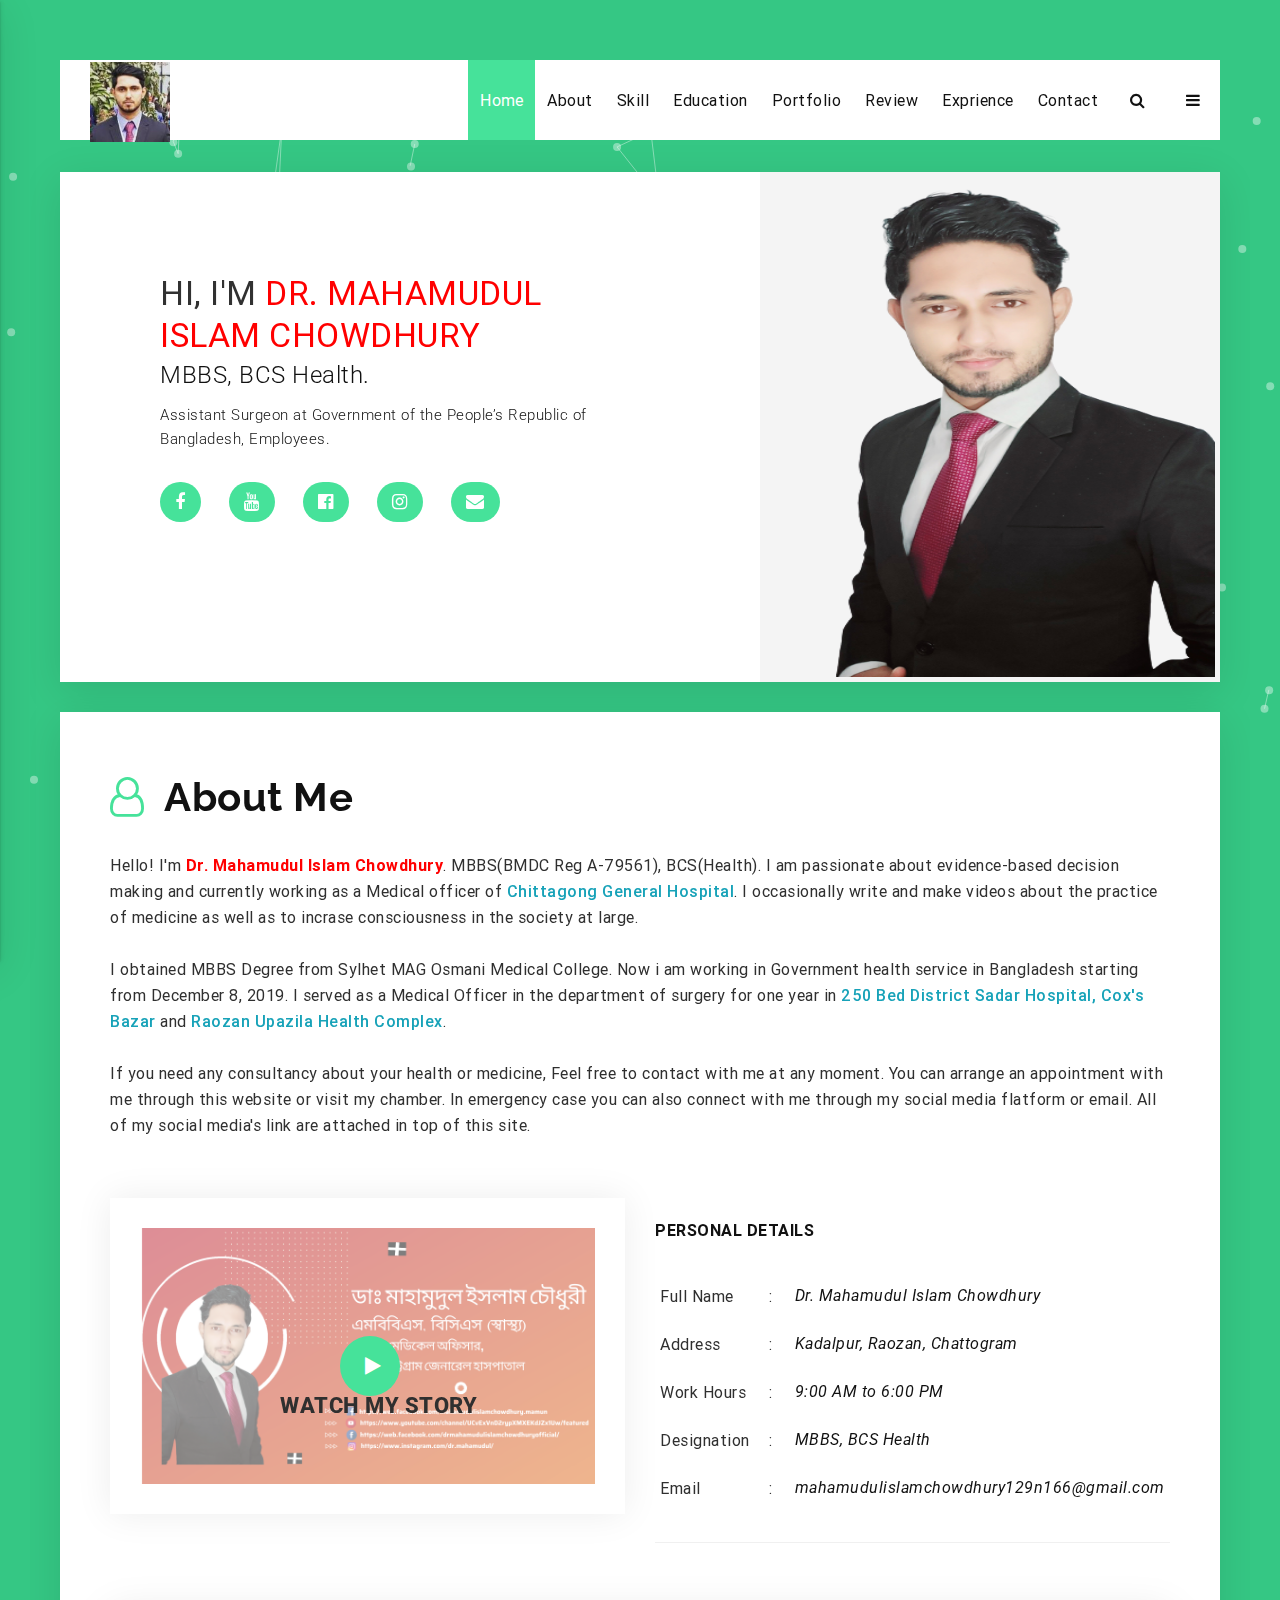
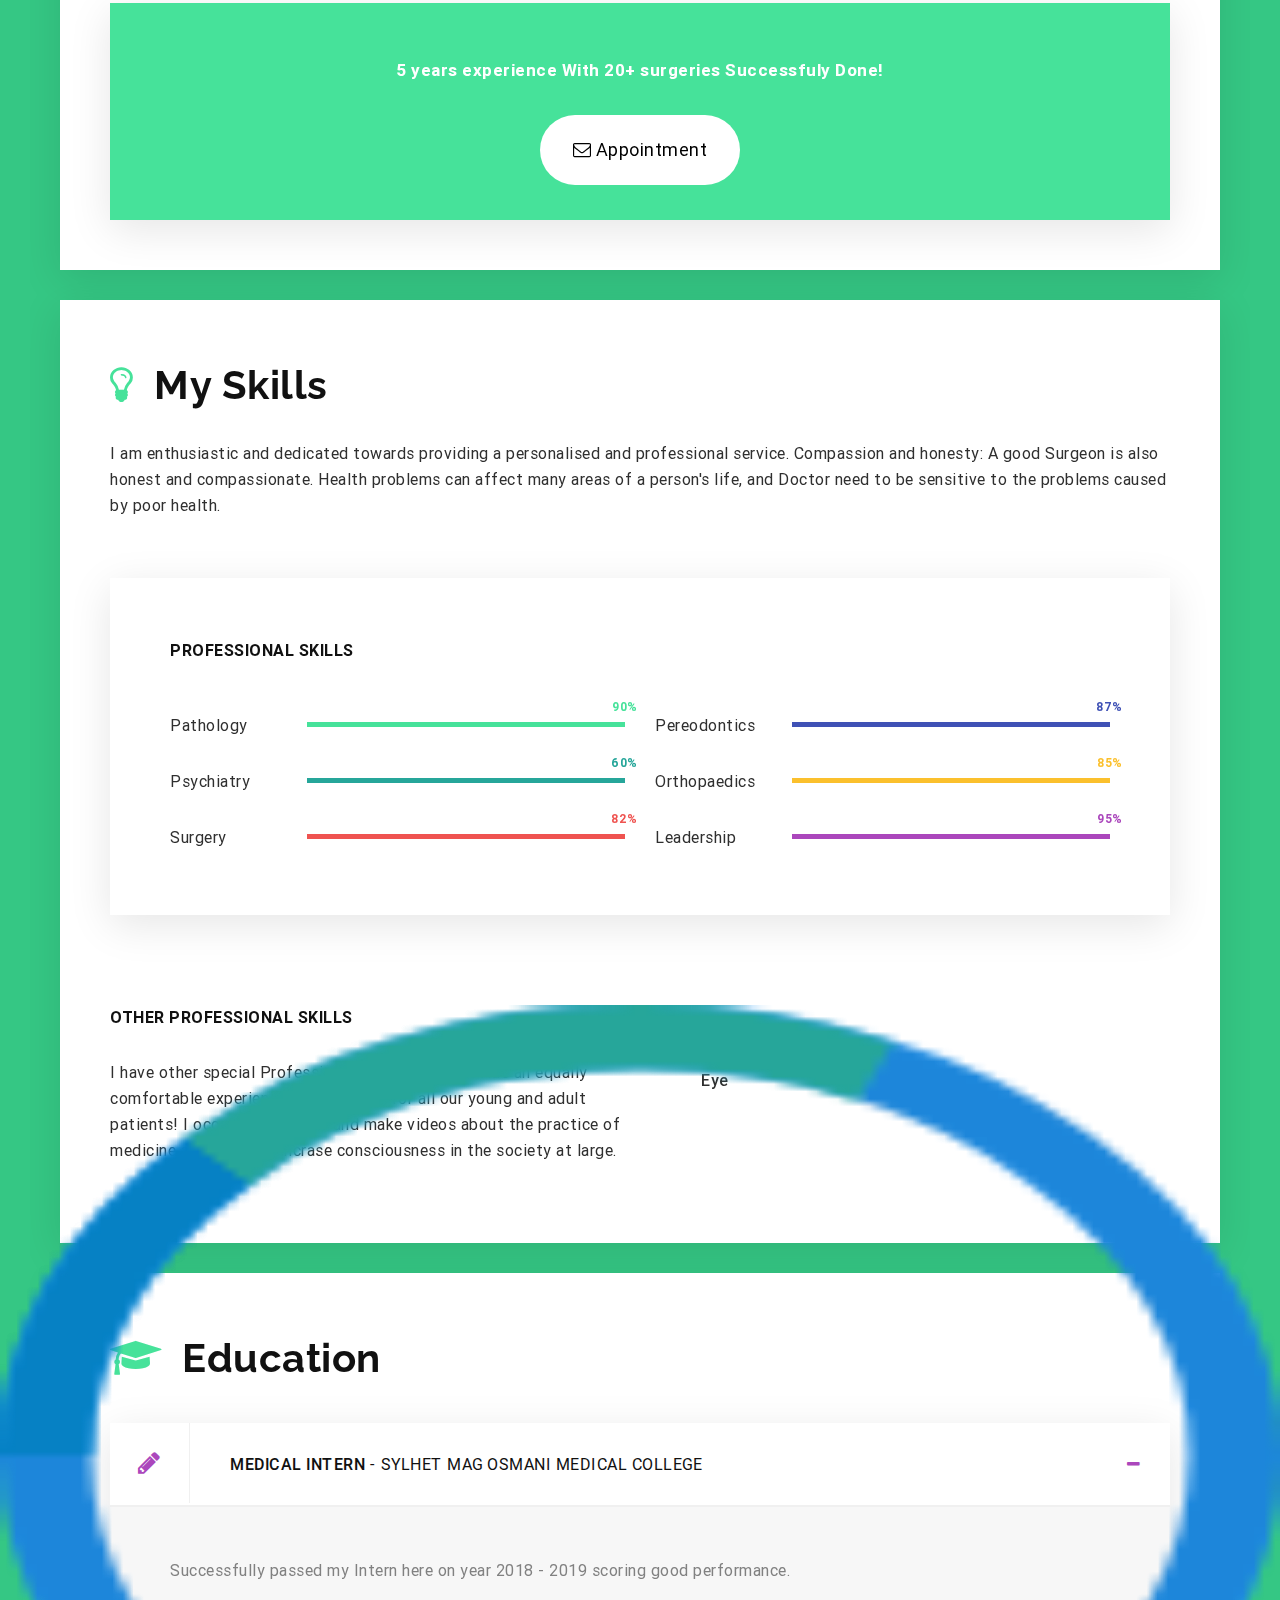
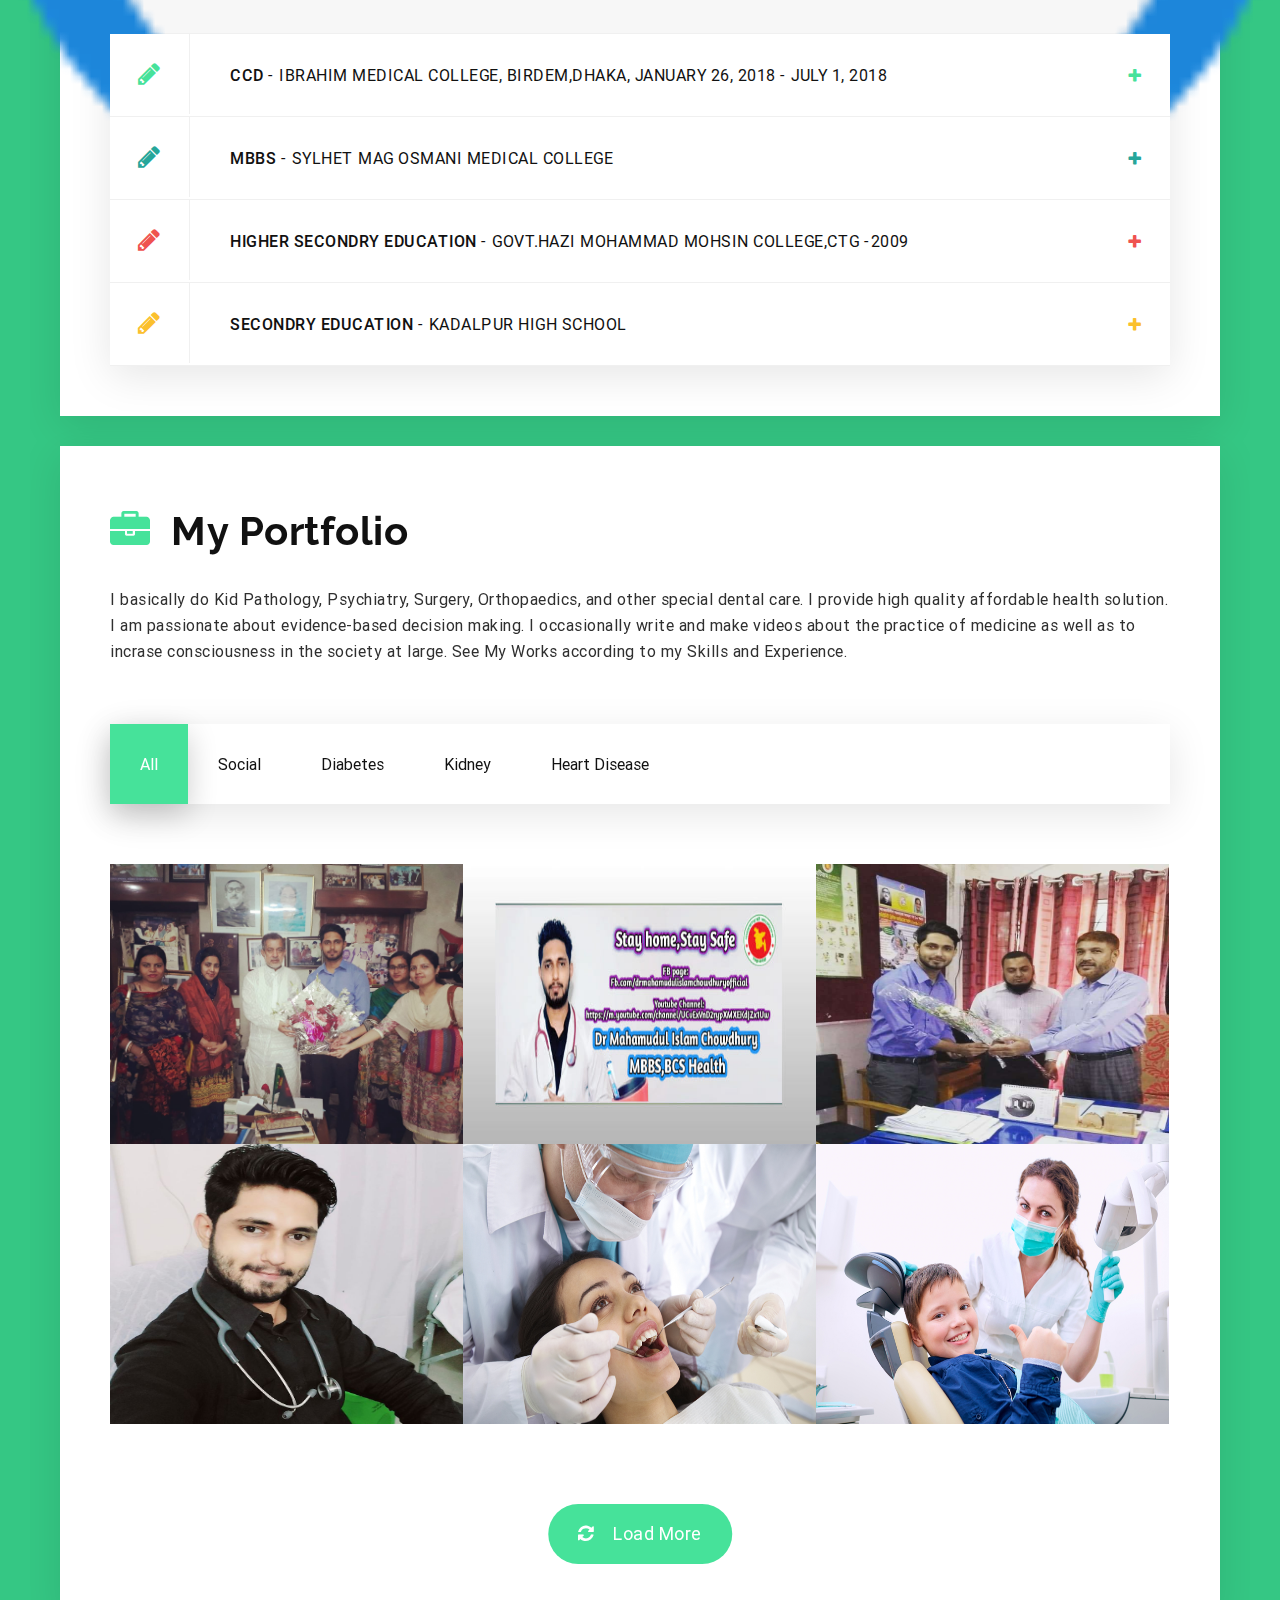
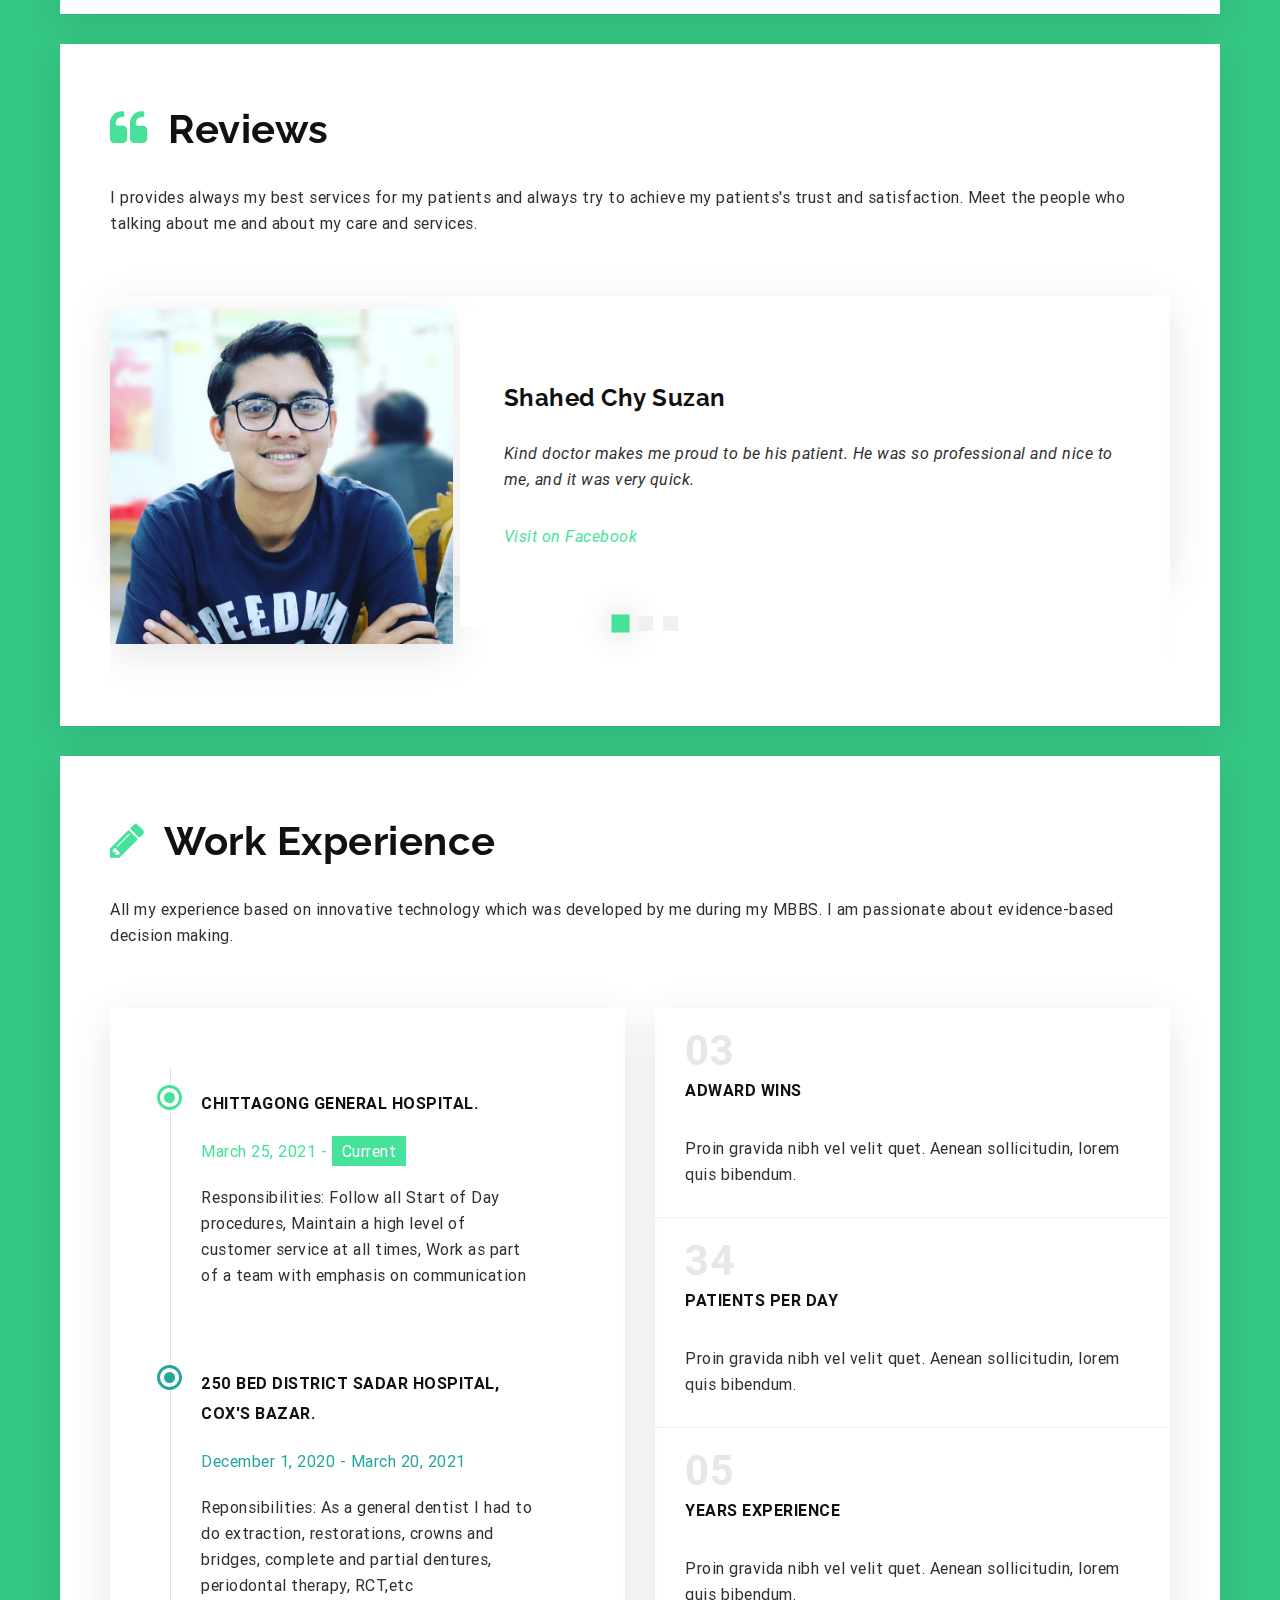
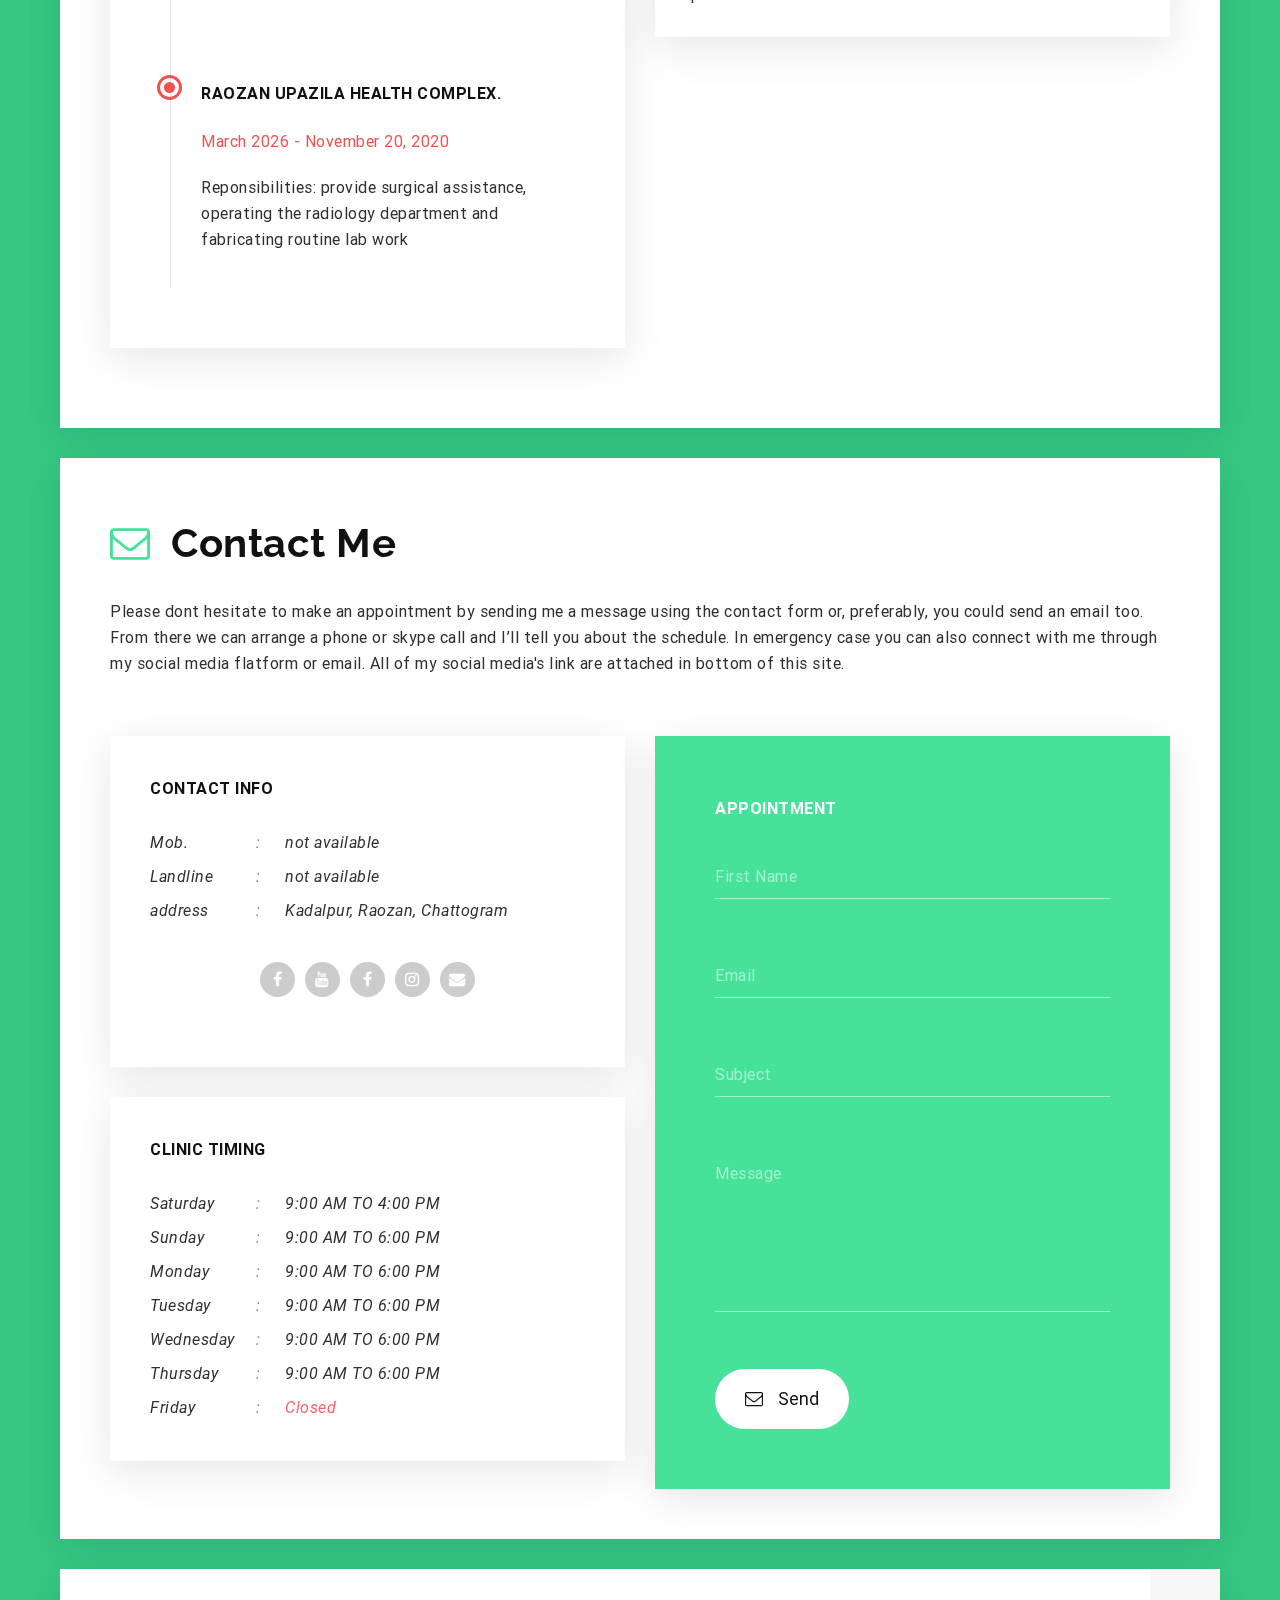
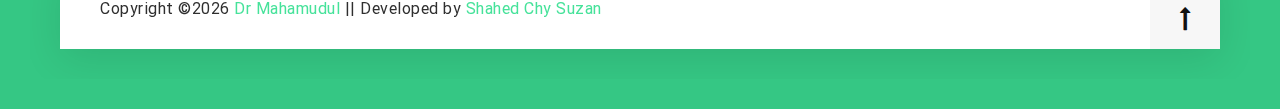
<file: index.html>
<!DOCTYPE html>
<html lang="en">

<head>

  <meta charset="utf-8">
  <meta http-equiv="X-UA-Compatible" content="IE=edge">
  <meta name="viewport" content="width=device-width, initial-scale=1">

  <title>Dr. Mahamudul Islam Chowdhury</title>

  <!-- favicon -->
  <link rel="shortcut icon" href="assets/images/mamun/z1.jpg" type="image/x-icon">

  <!-- css include -->
  <link rel="stylesheet" href="https://stackpath.bootstrapcdn.com/bootstrap/4.3.1/css/bootstrap.min.css" integrity="sha384-ggOyR0iXCbMQv3Xipma34MD+dH/1fQ784/j6cY/iJTQUOhcWr7x9JvoRxT2MZw1T" crossorigin="anonymous">

  <link rel="stylesheet" type="text/css" href="assets/css/materialize.css">
  <link rel="stylesheet" type="text/css" href="assets/css/font-awesome.min.css">
  <link rel="stylesheet" type="text/css" href="assets/css/owl.carousel.min.css">
  <link rel="stylesheet" type="text/css" href="assets/css/owl.theme.default.min.css">
  <link rel="stylesheet" type="text/css" href="assets/css/animate.css">

  <!-- my css include -->
  <link rel="stylesheet" type="text/css" href="assets/css/flaticon.css">
  <link href="assets/css/magnific-popup.css" rel="stylesheet">
  <link rel="stylesheet" type="text/css" href="assets/css/reset.css">
  <link rel="stylesheet" type="text/css" href="assets/css/style.css">
  <link rel="stylesheet" type="text/css" href="assets/css/responsive.css">

  <!-- <script src='/google_analytics_auto.js'></script> -->
</head>

<body class="clearfix" id="root">
  <canvas id="canvas"></canvas>


  <div data-scroll='0' class="thetop"></div>
  <!-- for back to top -->

  <!-- ========== ========== fixed - left side body start ========== ========== -->
  <div class="fixed-left-side-body" id="left-side-body">
    <div class="profile">
      <div class="profile-image center-align">
        <img src="assets/images/mamun/Dr.Mamun.jpg" alt="Image">
      </div>
      <!-- /.profile-image -->

      <div class="profile-name center-align">
        <h1 class="user-name">Dr. Mahamudul Islam Chowdhury</h1>
        <p>
          <span class="photoshop-color text-danger">MBBS, BCS Health</span>
        </p>
      </div>
      <!-- /.profile-name -->

      <ul class="social-btn">
        <li>
          <a href="https://www.facebook.com/drmahamudulislamchowdhuryofficial/?_rdc=1&_rdr" target="_blank" title="Facebook Page">
            <i class="fa fa-facebook" aria-hidden="true"></i>
          </a>
        </li>

        <li>
          <a href="https://www.youtube.com/channel/UCvExVnD2rypXMXEKdJZx1Uw/featured" target="_blank" title="Youtube Channel">
            <i class="fa fa-youtube" aria-hidden="true"></i>
          </a>
        </li>

        <li>
          <a href="https://www.facebook.com/mahamudulislamchowdhury.mamun?_rdc=1&_rdr" target="_blank" title="Facebook Id">
            <i class="fa fa-facebook" aria-hidden="true"></i>
          </a>
        </li>

        <li>
          <a href="https://www.instagram.com/dr.mahamudul/" target="_blank" title="Instagram Id">
            <i class="fa fa-instagram" aria-hidden="true"></i>
          </a>
        </li>

        <li>
          <a href="mailto:mahamudulislamchowdhury129n166@gmail.com" target="_blank" title="Mail Me">
            <i class="fa fa-envelope" aria-hidden="true"></i>
          </a>
        </li>
      </ul>

      <div class="discription clearfix">
        <h2 class="title mb-30">what's in my mind</h2>
        <p>
          Welcome to the official site of <a style="display: inline;" href="https://www.facebook.com/drmahamudulislamchowdhuryofficial/?_rdc=1&_rdr">Dr. Mahamudul Islam Chowdhury</a>. I am passionate about evidence-based decision making and currently working as a Medical Officer of Chittagong General Hospital. I occasionally write and make videos about the  practice of medicine as well as to incrase consciousness in the society at large.
        </p>
      </div>
      <!-- /.discription -->
      <div class="cv-btn">
        <a href="https://www.youtube.com/channel/UCvExVnD2rypXMXEKdJZx1Uw/featured" class="custom-btn waves-effect waves-light" target="_blank">
          <i class="fa fa-youtube" aria-hidden="true"></i> Youtube Channel
        </a>
      </div>
    </div>
    <!-- /.profile -->
  </div>
  <!-- /.fixed-left-side-body -->
  <!-- ========== ========== fixed - left side body end ========== ========== -->

  <!-- ========== ========== right side body start ========== ========== -->

  <div class="right-side-body">

    <!-- ==================== header-section start ==================== -->
    <header id="header-section" class="header-section mb-30 clearfix">
      <div class="">
        <nav class="main-nav">
          <div class="nav-wrapper main-nav-wrapper">

            <ul class="alternative-menu ul-li responsive_menu_fixed">

              <li class="alt-search-area">
                <form action="#">
                  <input class="alternative-search" type="search" placeholder="search">
                  <button><i class="fa fa-search"></i></button>
                </form>
              </li>

              <li class="side-menu-btn right">
                <a href="#" class="button-collapse waves-effect default" data-activates="mobile-demo">
                  <i class="fa fa-bars" aria-hidden="true"></i>
                </a>
              </li>
            </ul>
            <!-- /.alternative-menu -->
            <div class=" hello_icon_menu hello_single_index_menu1">
              <ul class="ul-li-block side-nav" id="mobile-demo">

                <li class="sn-user">
                  <span class="sn-user-img">
                    <img src="assets/images/mamun/Dr.Mamun.jpg" alt="Image" width="200px" height="200px">
                  </span>
                  <span class="sn-user-name">
                    Dr. Mahamudul Islam Chowdhury
                  </span>
                  <a href="javascript:void(0)" class="sn-cv-link common-color">MBBS, BCS Health</a>
                </li>
                <!-- /.sn-user -->

                <li class="sn-item">
                  <a href="0" class="waves-effect">
                    <i class="fa fa-home" aria-hidden="true"></i> Home
                  </a>
                </li>
                <li class="sn-item">
                  <a href="1" class="waves-effect">
                    <i class="fa fa-user-o" aria-hidden="true"></i> About
                  </a>
                </li>
                <li class="sn-item">
                  <a href="2" class="waves-effect">
                    <i class="fa fa-lightbulb-o" aria-hidden="true"></i> Skills
                  </a>
                </li>
                <li class="sn-item">
                  <a href="3" class="waves-effect">
                    <i class="fa fa-graduation-cap" aria-hidden="true"></i> Education
                  </a>
                </li>
                <li class="sn-item">
                  <a href="4" class="waves-effect">
                    <i class="fa fa-briefcase" aria-hidden="true"></i> Portfolio
                  </a>
                </li>
                <li class="sn-item">
                  <a href="5" class="waves-effect">
                    <i class="fa fa-quote-left" aria-hidden="true"></i> Review
                  </a>
                </li>
                <li class="sn-item">
                  <a href="6" class="waves-effect">
                    <i class="fa fa-pencil" aria-hidden="true"></i> Experience
                  </a>
                </li>
                <!-- <li class="sn-item">
                  <a href="7" class="waves-effect">
                    <i class="fa fa-newspaper-o" aria-hidden="true"></i> Blog
                  </a>
                </li> -->
                <li class="sn-item">
                  <a href="8" class="waves-effect">
                    <i class="fa fa-envelope-o" aria-hidden="true"></i> Contact
                  </a>
                </li>
                <!-------- newly added by me -------------->
                <li class="">
                  <ul class="d-flex flex-row mt-1">
                    <li>
                      <a href="https://www.facebook.com/drmahamudulislamchowdhuryofficial/?_rdc=1&_rdr" target="_blank" title="Facebook Page">
                        <i class="fa fa-facebook-square text-primary" style="font-size:20px" aria-hidden="true"></i>
                      </a>
                    </li>
            
                    <li>
                      <a href="https://www.youtube.com/channel/UCvExVnD2rypXMXEKdJZx1Uw/featured" target="_blank" title="Youtube Channel">
                        <i class="fa fa-youtube text-danger" style="font-size:20px" aria-hidden="true"></i>
                      </a>
                    </li>
            
                    <li>
                      <a href="https://www.facebook.com/mahamudulislamchowdhury.mamun?_rdc=1&_rdr" target="_blank" title="Facebook Id">
                        <i class="fa fa-facebook text-primary" style="font-size:20px" aria-hidden="true"></i>
                      </a>
                    </li>
            
                    <li>
                      <a href="https://www.instagram.com/dr.mahamudul/" target="_blank" title="Instagram Id">
                        <i class="fa fa-instagram text-danger" style="font-size:20px" aria-hidden="true"></i>
                      </a>
                    </li>
            
                    <li>
                      <a href="mailto:mahamudulislamchowdhury129n166@gmail.com" target="_blank" title="Mail Me">
                        <i class="fa fa-envelope" style="font-size:20px" aria-hidden="true"></i>
                      </a>
                    </li>
                  </ul>
                </li>
              </ul>
            </div>
            <div class="hello_main_navigation hello_single_index_menu2">
              <div class="hello_logo_wrapper">
                <div class="hello_logo">
                  <img src="assets/images/mamun/z1.jpg" width="80px" height="80px" class="img-responsive" alt="hello_logo">
                </div>
              </div>
              <ul id="nav-mobile" class="right main-nav-ul">
                <li class="active"><a href="0" class="nav-mobile">home</a></li>
                <li><a href="1" class="waves-effect default">about</a></li>
                <li><a href="2" class="waves-effect default">skill</a></li>
                <li><a href="3" class="waves-effect default">education</a></li>
                <li><a href="4" class="waves-effect default">portfolio</a></li>
                <li><a href="5" class="waves-effect default">Review</a></li>
                <li><a href="6" class="waves-effect default">exprience</a></li>
                <!-- <li><a href="7" class="waves-effect default">blog</a></li> -->
                <li><a href="8" class="waves-effect default">contact</a></li>
                <li class="search_btn">
                  <a href="0" class="waves-effect default cd-search-trigger">
                    <i class="fa fa-search" aria-hidden="true"></i>
                  </a>
                </li>
                <li class="side-menu-btn right">
                  <a href="#" class="button-collapse-1 waves-effect default" data-activates="left-side-body">
                    <i class="fa fa-bars" aria-hidden="true"></i>
                  </a>
                </li>
              </ul>
            </div>

            <!-- /.main-nav-ul -->
            <div class="hello_menu_fixed_main_wrapper">
              <div class="row">
                <div class="col-lg-3 col-md-3 col-sm-3 col-xs-12">
                  <div class="hello_logo_wrapper">
                    <div class="hello_logo">
                      <a href="#root"><img src="assets/images/mamun/z1.jpg" width="80px" height="80px" alt="hello_logo"></a>
                    </div>
                  </div>
                </div>
                <div class="col-lg-9 col-md-9 col-sm-9 col-xs-12">
                  <div class="hello_fixed_nav_wrapper hello_single_index_menu3">
                    <ul class="hello_nav_fixed">
                      <li><a href="0" class="nav-mobile">home</a></li>
                      <li><a href="1" class="waves-effect default">about</a></li>
                      <li><a href="2" class="waves-effect default">skill</a></li>
                      <li><a href="3" class="waves-effect default">education</a></li>
                      <li><a href="4" class="waves-effect default">portfolio</a></li>
                      <li><a href="5" class="waves-effect default">Review</a></li>
                      <li><a href="6" class="waves-effect default">exprience</a></li>
                      <!-- <li><a href="7" class="waves-effect default">blog</a></li> -->
                      <li><a href="8" class="waves-effect default">contact</a></li>
                      <li>
                        <a href="0" class="waves-effect default cd-search-trigger">
                          <i class="fa fa-search" aria-hidden="true"></i>
                        </a>
                      </li>
                    </ul>
                  </div>
                </div>
              </div>
            </div>
          </div>
          <!-- /.main-nav-wrapper -->
        </nav>
      </div>
      <!-- /.
			-->

      <div id="cd-search" class="cd-search">
        <form action="#">
          <input type="search" placeholder="Search...">
        </form>
      </div>

    </header>
    <!-- /#header-section -->
    <!-- ==================== header-section end ==================== -->

    <!-- ==================== main-slider-section start ==================== -->
    <section id="main_profile_section" class="main_profile_section mb-30 clearfix">

      <div class="main_profile">

        <div class="row">

          <!-- <div class="col l6 m12 s12"> -->
          <div class="col-lg-7 col-md-6 col-sm-12">
            <div class="item_child_left left-align">
              <!-- <h2 class="hi">Hello!</h2> -->
              <p class="name">Hi, I'm <a href="https://www.facebook.com/drmahamudulislamchowdhuryofficial/?_rdc=1&_rdr" target="_blank" style="display: inline; color: red;">Dr. Mahamudul Islam Chowdhury</a></p>
              <small class="position mb-10">MBBS, BCS Health.</small>
              <small class="position mb-30 mt-2" style="font-size: 15px;">Assistant Surgeon at Government of the People’s Republic of Bangladesh, Employees.</small>

              <a href="https://www.facebook.com/drmahamudulislamchowdhuryofficial/?_rdc=1&_rdr" class="mr-lg-4 Ncustom-btn waves-effect waves-light" target="_blank" title="Facebook Page">
                <i class="fa fa-facebook" aria-hidden="true"></i>
              </a>
              <a href="https://www.youtube.com/channel/UCvExVnD2rypXMXEKdJZx1Uw/featured" class="mr-lg-4 Ncustom-btn waves-effect waves-light" target="_blank" title="Youtube Channel">
                <i class="fa fa-youtube" aria-hidden="true"></i>
              </a>
              <a href="https://www.facebook.com/mahamudulislamchowdhury.mamun?_rdc=1&_rdr" class="mr-lg-4 Ncustom-btn waves-effect waves-light" target="_blank" title="Facebook ID">
                <i class="fa fa-facebook-official" aria-hidden="true"></i>
              </a>
              <a href="https://www.instagram.com/dr.mahamudul/" class="mr-lg-4 Ncustom-btn waves-effect waves-light" target="_blank" title="Instagram">
                <i class="fa fa-instagram" aria-hidden="true"></i>
              </a>
              <a href="mailto:mahamudulislamchowdhury129n166@gmail.com" class="Ncustom-btn waves-effect waves-light" target="_blank" title="Mail Me">
                <i class="fa fa-envelope" aria-hidden="true"></i>
              </a>
            </div>
            <!-- /.item-child-left -->
          </div>
          <!-- coll6 -->

          <div class="col-lg-5 col-md-6 col-sm-12">
            <div class="item_child_right">
              <img src="assets/images/mamun/Dr.Mamun-removebg1.png" style="width: 450px; height:500px" alt="Image">

            </div>
            <!-- /.item-child-right -->
          </div>
          <!-- coll6 -->

        </div>
        <!-- row -->
      </div>


    </section>
    <!-- /.main-slider-section -->
    <!-- ==================== main-slider-section end ==================== -->

    <!-- ==================== aboutme-section start ==================== -->
    <div data-scroll='1' class="aboutme-section sec-p100-bg-bs mb-30 clearfix" id="about">
      <div class="Section-title">
        <h2>
          <i class="fa fa-user-o" aria-hidden="true"></i>
          about me
        </h2>
        <span>about me</span>
        <p>
          Hello! I'm <a href="https://www.facebook.com/drmahamudulislamchowdhuryofficial/?_rdc=1&_rdr" style="display: inline; color: red; font-weight: bold;">Dr. Mahamudul Islam Chowdhury</a>. MBBS(BMDC Reg A-79561), BCS(Health). I am passionate about evidence-based decision making and currently working as a Medical officer of <strong class="text-info">Chittagong General Hospital</strong>. I occasionally write and make videos about the  practice of medicine as well as to incrase consciousness in the society at large. <br> <br>

          I obtained MBBS Degree from Sylhet MAG Osmani Medical College. Now i am working in Government health service in Bangladesh starting from December 8, 2019. I served as a Medical Officer in the department of surgery for one year in <strong class="text-info">250 Bed District Sadar Hospital, Cox's Bazar</strong> and <strong class="text-info">Raozan Upazila Health Complex</strong>. <br> <br>

          If you need any consultancy about your health or medicine, Feel free to contact with me at any moment. You can arrange an appointment with me through this website or visit my chamber. In emergency case you can also connect with me through my social media flatform or email. All of my social media's link are attached in top of this site.
        </p>
      </div>
      <!-- /.Section-title -->

      <div class="personal-details-area">
        <div class="row">
          <div class="col l6 m6 s12">
            <div class="personal-details-left">
              <img src="assets/images/mamun/circle.png" alt="Image">
              <a href="https://www.youtube.com/watch?v=aBsiCXgE8AM" class="popup_video"><i class="fa fa-play"></i></a>
              <p>Watch My Story</p>
            </div>
            <!-- /.personal-details-left -->
          </div>
          <!-- colm6 -->

          <div class="col l6 m6 s12">
            <div class="personal-details-right">
              <h2 class="title">Personal Details</h2>
              <table>
                <tbody>
                  <tr>
                    <td class="td-w25">Full Name</td>
                    <td class="td-w10">:</td>
                    <td class="td-w65">Dr. Mahamudul Islam Chowdhury</td>
                  </tr>
                  <tr>
                    <td class="td-w25">Address</td>
                    <td class="td-w10">:</td>
                    <td class="td-w65">Kadalpur, Raozan, Chattogram</td>
                  </tr>
                  <tr>
                    <td class="td-w25">Work Hours</td>
                    <td class="td-w10">:</td>
                    <td class="td-w65"> 9:00 AM to 6:00 PM</td>
                  </tr>
                  <tr>
                    <td class="td-w25">Designation</td>
                    <td class="td-w10">:</td>
                    <td class="td-w65"> MBBS, BCS Health</td>
                  </tr>
                  <!-- <tr>
                    <td class="td-w25">Phone</td>
                    <td class="td-w10">:</td>
                    <td class="td-w65">+3333 222 1111</td>
                  </tr> -->
                  <tr>
                    <td class="td-w25">Email</td>
                    <td class="td-w10">:</td>
                    <td class="td-w65">mahamudulislamchowdhury129n166@gmail.com</td>
                  </tr>
                  <!-- <tr>
                    <td class="td-w25">Website</td>
                    <td class="td-w10">:</td>
                    <td class="td-w65">http://example.com</td>
                  </tr> -->

                </tbody>
              </table>
            </div>
            <!-- /.personal-details-right -->
          </div>
          <!-- colm6 -->
        </div>
        <!-- row -->
      </div>
      <!-- /.personal-details-area -->

      <div class="success">
        <div class="success-child-left">
          <i class="flaticon-teeth-health" aria-hidden="true"></i>
          <p>
            5 years experience With 20+ surgeries Successfuly Done!
          </p>
        </div>
        <!-- /.success-child-left -->
        <div class="success-child-right">
          <a href="#!" class="hire-me waves-effect">
            <i class="fa fa-envelope-o" aria-hidden="true"></i> Appointment
          </a>
        </div>
        <!-- /.success-child-right -->
      </div>
      <!-- /.success -->
    </div>
    <!-- /.aboutme-section -->
    <!-- ==================== aboutme-section end ==================== -->

    <!-- ==================== my-skill-section start ==================== -->
    <div data-scroll='2' class="my-skill-section sec-p100-bg-bs mb-30 clearfix" id="skill">
      <div class="Section-title">
        <h2>
          <i class="fa fa-lightbulb-o" aria-hidden="true"></i>
          My Skills
        </h2>
        <span>My Skills</span>
        <p>
          I am enthusiastic and dedicated towards providing a personalised and professional service. Compassion and
          honesty: A good Surgeon is also honest and compassionate. Health problems can affect many areas of a person's
          life, and Doctor need to be sensitive to the problems caused by poor health.
        </p>
      </div>
      <!-- /.Section-title -->

      <div class="professional-skills-area">

        <div id="graphicdesign">
          <h2 class="title">Professional Skills</h2>

          <div class="skill_progress">

            <div class="row">
              <div class="col l6 m6 s12">
                <div class="single_experties">
                  <div class="skilled-tittle">Pathology</div>
                  <div class="progress">
                    <div class="progress-bar photoshop-bg wow Rx-width-90 animated" role="progressbar"
                      data-wow-duration="0.5s" data-wow-delay=".5s" aria-valuenow="0" aria-valuemin="0"
                      aria-valuemax="100">
                      <span class="photoshop-color">90%</span>
                    </div>
                  </div>
                </div>
                <!-- /single_experties -->

                <div class="single_experties">
                  <div class="skilled-tittle">Psychiatry</div>
                  <div class="progress">
                    <div class="progress-bar jquery-bg wow Rx-width-60 animated" role="progressbar"
                      data-wow-duration="1s" data-wow-delay=".15s" aria-valuenow="0" aria-valuemin="0"
                      aria-valuemax="100">
                      <span class="jquery-color">60%</span>
                    </div>
                  </div>
                </div>
                <!-- /single_experties -->

                <div class="single_experties m-0">
                  <div class="skilled-tittle">Surgery</div>
                  <div class="progress">
                    <div class="progress-bar php-bg wow Rx-width-75 animated" role="progressbar"
                      data-wow-duration="1.5s" data-wow-delay=".25s" aria-valuenow="0" aria-valuemin="0"
                      aria-valuemax="100">
                      <span class="php-color">82%</span>
                    </div>
                  </div>
                </div>
                <!-- /single_experties -->
              </div>
              <!-- colm6 -->

              <div class="col l6 m6 s12">
                <div class="single_experties">
                  <div class="skilled-tittle">Pereodontics</div>
                  <div class="progress">
                    <div class="progress-bar html5-bg wow Rx-width-45 animated" role="progressbar"
                      data-wow-duration="0.5s" data-wow-delay=".5s" aria-valuenow="0" aria-valuemin="0"
                      aria-valuemax="100">
                      <span class="html5-color">87%</span>
                    </div>
                  </div>
                </div>
                <!-- /single_experties -->

                <div class="single_experties">
                  <div class="skilled-tittle">Orthopaedics</div>
                  <div class="progress">
                    <div class="progress-bar css3-bg wow Rx-width-65 animated" role="progressbar" data-wow-duration="1s"
                      data-wow-delay=".15s" aria-valuenow="0" aria-valuemin="0" aria-valuemax="100">
                      <span class="css3-color">85%</span>
                    </div>
                  </div>
                </div>
                <!-- /single_experties -->

                <div class="single_experties m-0">
                  <div class="skilled-tittle">Leadership</div>
                  <div class="progress">
                    <div class="progress-bar marketing-bg wow Rx-width-80 animated" role="progressbar"
                      data-wow-duration="1.5s" data-wow-delay=".25s" aria-valuenow="0" aria-valuemin="0"
                      aria-valuemax="100">
                      <span class="marketing-color">95%</span>
                    </div>
                  </div>
                </div>
                <!-- /single_experties -->
              </div>
              <!-- colm6 -->
            </div>
            <!-- row -->

          </div>
          <!-- /.skill_progress -->
        </div>

      </div>
      <!-- /.professional-skills-area -->

      <div class="languages-skills">
        <div class="row">

          <div class="col l6 m12 s12">
            <div class="lang-skill-left">
              <h2 class="title mb-30">Other Professional Skills</h2>

              <p class="mb-30">
                I have other special Professional Skills. I also provide an equally comfortable experience of relaxation for all our young and adult patients! I occasionally write and make videos about the  practice of medicine as well as to incrase consciousness in the society at large.
              </p>

              <!-- <a href="#" class="common-color">https://www.youtube.com</a> -->
            </div>
            <!-- /.lang-skill-left -->
          </div>
          <!-- colm6 -->
          <div class="col l6 m12 s12">
            <div class="lang-skill-right">
              <div class="skill-piechart">
                <div class="first circle">
                  <strong>Sharp <br> Eye</strong>
                </div>
              </div>
              <!-- /pie-chart -->

              <div class="skill-piechart">
                <div class="second circle">
                  <strong>Multi <br> Tasking</strong>
                </div>
              </div>
              <!-- /pie-chart -->
              <!-- <div class="skill-piechart">
                <div class="third circle last">
                  <strong>Managerial</strong>
                </div>
              </div> -->
              <!-- /pie-chart -->
            </div>
          </div>
          <!-- colm6 -->

        </div>
        <!-- row -->
      </div>
      <!-- /.languages-skills -->

    </div>
    <!-- /.my-skill-section -->
    <!-- ==================== my-skill-section end ==================== -->

    <!-- ==================== education-section start ==================== -->
    <div data-scroll='3' class="education-section sec-p100-bg-bs mb-30 clearfix" id="education">

      <div class="Section-title" style="margin-bottom: 10px;">
        <h2>
          <i class="fa fa-graduation-cap" aria-hidden="true"></i>
          education
        </h2>
        <span>education</span>
        <!-- <p>
          Those who complete a bachelor’s degree first will be in school for eight years. Those who do not finish a
          bachelor’s degree first or who complete a combined bachelor’s and doctoral degree program may take less time
          to finish their schooling. Once a dentist graduates and earns a state license, he or she may begin to see
          patients.
        </p> -->
      </div>
      <!-- /.Section-title -->

      <ul class="accordion collapsible" data-collapsible="accordion">
        <li>
          <div class="accordion-header acco-clr5 collapsible-header active">
            <span class="icon">
              <i class="fa fa-pencil" aria-hidden="true"></i>
            </span>
            <p>
              <strong>Medical Intern</strong> - Sylhet MAG Osmani Medical College
            </p>
          </div>
          <div class="accordion-body collapsible-body">
            <span>
              Successfully passed my Intern here on year 2018 - 2019 scoring good performance.
            </span>
          </div>
        </li>
        <li>
          <div class="accordion-header acco-clr1 collapsible-header active">
            <span class="icon">
              <i class="fa fa-pencil" aria-hidden="true"></i>
            </span>
            <p>
              <strong>CCD</strong> - Ibrahim Medical College, Birdem,Dhaka, January 26, 2018 - July 1, 2018
            </p>
          </div>
          <div class="accordion-body collapsible-body">
            <span>
              Successfully passed CCD here on January 26, 2018 - July 1, 2018 scoring good performance.
            </span>
          </div>
        </li>
        <li>
          <div class="accordion-header acco-clr2 collapsible-header active">
            <span class="icon">
              <i class="fa fa-pencil" aria-hidden="true"></i>
            </span>
            <p>
              <strong>MBBS</strong> - Sylhet MAG Osmani Medical College
            </p>
          </div>
          <div class="accordion-body collapsible-body">
            <span>
              Successfully passed my MBBS here scoring good performance.
            </span>
          </div>
        </li>


        <li>
          <div class="accordion-header acco-clr3 collapsible-header active">
            <span class="icon">
              <i class="fa fa-pencil" aria-hidden="true"></i>
            </span>
            <p>
              <strong>Higher Secondry Education</strong> - Govt.Hazi Mohammad Mohsin College,Ctg -2009
            </p>
          </div>
          <div class="accordion-body collapsible-body">
            <span>
              Successfully passed my HSC on year 2009 scoring GPA 5.00 out of 5.00.
            </span>
          </div>
        </li>

        <li>
          <div class="accordion-header acco-clr4 collapsible-header active">
            <span class="icon">
              <i class="fa fa-pencil" aria-hidden="true"></i>
            </span>
            <p>
              <strong>Secondry Education</strong> - Kadalpur High School
            </p>
          </div>
          <div class="accordion-body collapsible-body">
            <span>
              Successfully passed SSC on year 2009 scoring GPA 5.00 out of 5.00.
            </span>
          </div>
        </li>


      </ul>

    </div>
    <!-- /.education-section -->
    <!-- ==================== education-section end ==================== -->

    <!-- ==================== my-portfolio-section start ==================== -->
    <div data-scroll='4' class="my-portfolio-section sec-p100-bg-bs mb-30 clearfix" id="portfolio">

      <div class="Section-title">
        <h2>
          <i class="fa fa-briefcase" aria-hidden="true"></i>
          My Portfolio
        </h2>
        <span>My Portfolio</span>
        <p>
          I basically do Kid Pathology, Psychiatry, Surgery, Orthopaedics, and other special dental care.
          I provide high quality affordable health solution. I am passionate about evidence-based decision making. I occasionally write and make videos about the  practice of medicine as well as to incrase consciousness in the society at large. See My Works according to my Skills and Experience.
        </p>
      </div>
      <!-- /.Section-title -->

      <div class="portfolio-area">

        <div id="filters" class="button-group">
          <button class="button waves-effect default is-checked" data-filter="*">All</button>
          <button class="button waves-effect default" data-filter=".metal">Social </button>
          <button class="button waves-effect default" data-filter=".transition">Diabetes </button>
          <button class="button waves-effect default" data-filter=".alkali, .alkaline-earth">Kidney</button>
          <button class="button waves-effect default" data-filter=":not(.transition)">Heart Disease</button>

        </div>

        <div class="grid">
          <div class="element-item transition metal" data-category="transition">
            <div class="ei-child">
              <img src="assets/images/mamun/j.jpg" alt="Image">
              <a href="assets/images/mamun/j.jpg" class="more">
                <i class="fa fa-plus" aria-hidden="true"></i>
              </a>
            </div>
          </div>
          <div class="element-item metal metalloid" data-category="metalloid">
            <div class="ei-child">
              <img src="assets/images/mamun/jj.jpg" alt="Image">
              <a href="assets/images/mamun/jj.jpg" class="more">
                <i class="fa fa-plus" aria-hidden="true"></i>
              </a>
            </div>
          </div>
          <div class="element-item post-transition metal" data-category="post-transition">
            <div class="ei-child">
              <img src="assets/images/mamun/jjj.jpg" alt="Image">
              <a href="assets/images/mamun/jjj.jpg" class="more">
                <i class="fa fa-plus" aria-hidden="true"></i>
              </a>
            </div>
          </div>
          <div class="element-item post-transition metal" data-category="post-transition">
            <div class="ei-child">
              <img src="assets/images/mamun/b.jpg" alt="Image">
              <a href="assets/images/mamun/b.jpg" class="more">
                <i class="fa fa-plus" aria-hidden="true"></i>
              </a>
            </div>
          </div>
          <div class="element-item transition" data-category="transition">
            <div class="ei-child">
              <img src="assets/images/portfolio/img-5.jpg" alt="Image">
              <a href="assets/images/portfolio/img-5.jpg" class="more">
                <i class="fa fa-plus" aria-hidden="true"></i>
              </a>
            </div>
          </div>
          <div class="element-item alkali" data-category="alkali">
            <div class="ei-child">
              <img src="assets/images/portfolio/img-6.jpg" alt="Image">
              <a href="assets/images/portfolio/img-6.jpg" class="more">
                <i class="fa fa-plus" aria-hidden="true"></i>
              </a>
            </div>
          </div>
        </div>
        <!-- /.grid -->

        <a href="#!" class="custom-btn waves-effect waves-light">
          <i class="fa fa-refresh" aria-hidden="true"></i> load more
        </a>
      </div>
      <!-- /.portfolio-area -->

    </div>
    <!-- /.my-portfolio-section -->
    <!-- ==================== my-portfolio-section end ==================== -->

    <!-- ==================== testomonials-section start ==================== -->
    <div data-scroll='5' class="testomonials-section sec-p100-bg-bs mb-30 clearfix" id="testimonial">

      <div class="Section-title">
        <h2>
          <i class="fa fa-quote-left" aria-hidden="true"></i>
          Reviews
        </h2>
        <span>reviews</span>
        <p>
          I provides always my best services for my patients and always try to achieve my patients's trust and
          satisfaction. Meet the people who talking about me and about my care and services.
        </p>
      </div>
      <!-- /.Section-title -->
      <div class="hello_testi_slider_wrapper">
        <div id="testomonial-carousel" class="owl-carousel owl-theme">
          <div class="item">
            <div class="testomonial-img">
              <img src="assets/images/mamun/suzan.jpg" alt="Image">
            </div>
            <!-- /.testomonial-img -->

            <div class="testomonial-contant">
              <h2>
                Shahed Chy Suzan
              </h2>
              <p>
                Kind doctor makes me proud to be his patient. He was so professional and nice to me, and it was
                very quick.
              </p>
              <a href="https://www.facebook.com/Shahedchysuzan/" class="common-color" target="_blank">Visit on Facebook</a>
            </div>
            <!-- /.testomonial-contant -->
          </div>
          <!-- /.item -->

          <div class="item">

            <div class="testomonial-img">
              <img src="assets/images/mamun/nayan.jpg" alt="Image">
            </div>
            <!-- /.testomonial-img -->

            <div class="testomonial-contant">
              <h2>
                Sanjidul Hoque
              </h2>
              <p>
                I felt pain in my stomach and decided to visit this doctor. He was so amazing. He is wonderful master of
                what he do. There was no pain after visiting her.
              </p>
              <a href="https://www.facebook.com/sanjidul.h" class="common-color" target="_blank">Visit on Facebook</a>
            </div>

            <!-- /.testomonial-contant -->
          </div>
          <!-- /.item -->

          <div class="item">
            <div class="testomonial-img">
              <img src="assets/images/mamun/towhid.jpg" alt="Image">
            </div>
            <!-- /.testomonial-img -->

            <div class="testomonial-contant">
              <h2>
                Hm Tawhidul Islam Akbar
              </h2>
              <p>
                Thank you dear doctor. That was a useful experience, your tips about how to clean teethes more
                effectively was so impressive.
              </p>
              <a href="https://www.facebook.com/hmtawhidulislam.akbar" target="_blank" class="common-color">Visit on Facebook</a>
            </div>
            <!-- /.testomonial-contant -->
          </div>
          <!-- /.item -->

        </div>
      </div>
      <!-- /#testomonial-carousel -->

      <!-- <ul class="brand-list ul-li">
        <li>
          <a href="#!">
            <img src="assets/images/brand/brand1.png" alt="Brand Image">
          </a>
        </li>
        <li>
          <a href="#!">
            <img src="assets/images/brand/brand2.png" alt="Brand Image">
          </a>
        </li>
        <li>
          <a href="#!">
            <img src="assets/images/brand/brand3.png" alt="Brand Image">
          </a>
        </li>
        <li>
          <a href="#!">
            <img src="assets/images/brand/brand4.png" alt="Brand Image">
          </a>
        </li>
        <li>
          <a href="#!">
            <img src="assets/images/brand/brand5.png" alt="Brand Image">
          </a>
        </li>
      </ul> -->

    </div>
    <!-- /.testomonials-section -->
    <!-- ==================== testomonials-section end ==================== -->

    <!-- ==================== experience-section start ==================== -->
    <div data-scroll='6' class="experience-section sec-p100-bg-bs mb-30 clearfix" id="exprience">

      <div class="Section-title">
        <h2>
          <i class="fa fa-pencil" aria-hidden="true"></i>
          Work Experience
        </h2>
        <span>Work Experience</span>
        <p>
          All my experience based on innovative technology which was developed by me during my MBBS. I am passionate about evidence-based decision making.
        </p>
      </div>
      <!-- /.Section-title -->

      <div class="row">
        <div class="col l8 m12 s12">
          <div class="experience-left">
            <div class="experience-left-item-area">
              <div class="border-left">

                <div class="experience-item exp1">
                  <h2 class="title">Chittagong General Hospital.</h2>
                  <ul class="post-mate ul-li">
                    <li class="photoshop-color">March 25, 2021 - <span class="current photoshop-bg">Current</span></li>
                  </ul>
                  <!-- /.post-mate -->
                  <p>
                    Responsibilities: Follow all Start of Day procedures, Maintain a high level of customer service at
                    all times, Work as part of a team with emphasis on communication
                  </p>
                  <!-- <a href="#" class="photoshop-color">https:example.com</a> -->
                </div>
                <!-- /.experience-item -->

                <div class="experience-item exp2">
                  <h2 class="title">250 Bed District Sadar Hospital, Cox's Bazar.</h2>
                  <ul class="post-mate ul-li">
                    <li class="jquery-color">December 1, 2020 - March 20, 2021</li>
                  </ul>
                  <!-- /.post-mate -->
                  <p>
                    Reponsibilities: As a general dentist I had to do extraction, restorations, crowns and bridges,
                    complete and partial dentures, periodontal therapy, RCT,etc
                  </p>
                  <!-- <a href="#" class="jquery-color">https:example.com</a> -->
                </div>
                <!-- /.experience-item -->

                <div class="experience-item exp3">
                  <h2 class="title">Raozan Upazila Health Complex.</h2>
                  <ul class="post-mate ul-li">
                    <li class="php-color">March 2026 - November 20, 2020</li>
                  </ul>
                  <!-- /.post-mate -->
                  <p>
                    Reponsibilities: provide surgical assistance, operating the radiology department and fabricating
                    routine lab work
                  </p>
                  <!-- <a href="#" class="php-color">https:example.com</a> -->
                </div>
                <!-- /.experience-item -->

                <div class="experience-item exp1">
                  <h2 class="title">Arrogya poly clinic. Sylhet</h2>
                  <ul class="post-mate ul-li">
                    <li class="photoshop-color">February 1, 2017 - July 1, 2017</li>
                  </ul>
                  <!-- /.post-mate -->
                  <p>
                    Responsibilities: Follow all Start of Day procedures, Maintain a high level of customer service at
                    all times, Work as part of a team with emphasis on communication
                  </p>
                  <!-- <a href="#" class="photoshop-color">https:example.com</a> -->
                </div>
                <!-- /.experience-item -->

                <div class="experience-item exp2">
                  <h2 class="title"> Ideal Hospital and Cardiac Centre. Sylhet</h2>
                  <ul class="post-mate ul-li">
                    <li class="jquery-color">January 1, 2017 - May 2017</li>
                  </ul>
                  <!-- /.post-mate -->
                  <p>
                    Reponsibilities: As a general dentist I had to do extraction, restorations, crowns and bridges,
                    complete and partial dentures, periodontal therapy, RCT,etc
                  </p>
                  <!-- <a href="#" class="jquery-color">https:example.com</a> -->
                </div>
                <!-- /.experience-item -->

                <div class="experience-item exp3">
                  <h2 class="title">Medical Intern at Sylhet MAG Osmani Medical College.</h2>
                  <ul class="post-mate ul-li">
                    <li class="php-color">September 1, 2016 - December 2016</li>
                  </ul>
                  <!-- /.post-mate -->
                  <p>
                    Reponsibilities: provide dental assistance, operating the radiology department and fabricating
                    routine lab work
                  </p>
                  <!-- <a href="#" class="php-color">https:example.com</a> -->
                </div>
                <!-- /.experience-item -->

              </div>
              <!-- border-left -->
            </div>
            <!-- /.experience-left-item-area -->

          </div>
          <!-- /.experience-left -->
        </div>
        <!-- colm8 -->

        <div class="col l4 m12 s12">
          <div class="experience-right">

            <div class="achivement">
              <h2 class="title">
                <span class="thumb">
                  03
                </span>
                <br>
                <!-- /.thumb -->
                ADWARD WINS
              </h2>
              <p>
                Proin gravida nibh vel velit quet. Aenean sollicitudin, lorem quis bibendum.
              </p>
            </div>
            <!-- /.achivement -->

            <div class="achivement">
              <h2 class="title">
                <span class="thumb">
                  34
                </span>
                <br>
                <!-- /.thumb -->
                PATIENTS per day
              </h2>
              <p>
                Proin gravida nibh vel velit quet. Aenean sollicitudin, lorem quis bibendum.
              </p>
            </div>
            <!-- /.achivement -->

            <div class="achivement">
              <h2 class="title">
                <span class="thumb">
                  05
                </span>
                <br>
                <!-- /.thumb -->
                YEARs experience
              </h2>
              <p>
                Proin gravida nibh vel velit quet. Aenean sollicitudin, lorem quis bibendum.
              </p>
            </div>
            <!-- /.achivement -->

            <!-- <div class="achivement">
              <h2 class="title">
                <span class="thumb">
                  03
                </span>
                <br>
                TRIPLE best dantist of the year
              </h2>
              <p>
                Proin gravida nibh vel velit quet. Aenean sollicitudin, lorem quis bibendum.
              </p>
            </div> -->
            <!-- /.achivement -->

          </div>
          <!-- /.experience-right -->
        </div>
        <!-- col m4 -->
      </div>
      <!-- row -->

    </div>
    <!-- /.experience-section -->
    <!-- ==================== experience-section end ==================== -->


    <!-- ==================== latest-news-section start ==================== -->
    <!-- ==================== latest-news-section end ==================== -->


    <!-- ==================== contact-me-section start ==================== -->
    <div data-scroll='8' class="contact-me-section sec-p100-bg-bs mb-30 clearfix" id="contact">

      <div class="Section-title">
        <h2>
          <i class="fa fa-envelope-o" aria-hidden="true"></i>
          contact me
        </h2>
        <span>contact me</span>
        <p>
          Please dont hesitate to make an appointment by sending me a message using the contact form or, preferably, you
          could send an email too. From there we can arrange a phone or skype call and I’ll tell you about the schedule. In emergency case you can also connect with me through my social media flatform or email. All of my social media's link are attached in bottom of this site.
        </p>
      </div>
      <!-- /.Section-title -->

      <div class="row">
        <div class="col l6 m12 s12">
          <div class="contact-left">

            <div class="cont-item phone">
              <h2 class="title mb-30">Contact Info</h2>
              <div class="cont-numbers">
                <p>
                  <span>Mob.</span> not available
                </p>
                <p>
                  <span>Landline</span> not available
                </p>
                <p>
                  <span>address</span>Kadalpur, Raozan, Chattogram
                </p>
              </div>

              <!-------------- Social Icon added by me ---------------->
              <!-- <a href="https://www.facebook.com/drmahamudulislamchowdhuryofficial/?_rdc=1&_rdr" class="mr-lg-4 Ncustom-btn waves-effect waves-light" target="_blank" title="Facebook Page">
                <i class="fa fa-facebook" aria-hidden="true"></i>
              </a>
              <a href="https://www.youtube.com/channel/UCvExVnD2rypXMXEKdJZx1Uw/featured" class="mr-lg-4 Ncustom-btn waves-effect waves-light" target="_blank" title="Youtube Channel">
                <i class="fa fa-youtube" aria-hidden="true"></i>
              </a>
              <a href="https://www.facebook.com/mahamudulislamchowdhury.mamun?_rdc=1&_rdr" class="mr-lg-4 Ncustom-btn waves-effect waves-light" target="_blank" title="Facebook ID">
                <i class="fa fa-facebook-official" aria-hidden="true"></i>
              </a>
              <a href="https://www.instagram.com/dr.mahamudul/" class="mr-lg-4 Ncustom-btn waves-effect waves-light" target="_blank" title="Instagram">
                <i class="fa fa-instagram" aria-hidden="true"></i>
              </a>
              <a href="mailto::mahamudulislamchowdhury129n166@gmail.com" class="Ncustom-btn waves-effect waves-light" target="_blank" title="Mail Me">
                <i class="fa fa-envelope" aria-hidden="true"></i>
              </a> -->

              <ul class="social-btn" style="margin: 0px;">
                <li>
                  <a href="https://www.facebook.com/drmahamudulislamchowdhuryofficial/?_rdc=1&_rdr" target="_blank" title="Facebook Page">
                    <i class="fa fa-facebook" aria-hidden="true"></i>
                  </a>
                </li>
        
                <li>
                  <a href="https://www.youtube.com/channel/UCvExVnD2rypXMXEKdJZx1Uw/featured" target="_blank" title="Youtube Channel">
                    <i class="fa fa-youtube" aria-hidden="true"></i>
                  </a>
                </li>
        
                <li>
                  <a href="https://www.facebook.com/mahamudulislamchowdhury.mamun?_rdc=1&_rdr" target="_blank" title="Facebook Id">
                    <i class="fa fa-facebook" aria-hidden="true"></i>
                  </a>
                </li>
        
                <li>
                  <a href="https://www.instagram.com/dr.mahamudul/" target="_blank" title="Instagram Id">
                    <i class="fa fa-instagram" aria-hidden="true"></i>
                  </a>
                </li>
        
                <li>
                  <a href="mailto:mahamudulislamchowdhury129n166@gmail.com" target="_blank" title="Mail Me">
                    <i class="fa fa-envelope" aria-hidden="true"></i>
                  </a>
                </li>
              </ul>
              <!-- /.cont-numbers -->
            </div>
            <!-- /.cont-item -->

            <div class="cont-item email">
              <h2 class="title mb-30">Clinic Timing</h2>
              <div class="cont-numbers">
                <p>
                  <span>Saturday</span> 9:00 AM TO 4:00 PM
                </p>
                <p>
                  <span>Sunday</span> 9:00 AM TO 6:00 PM
                </p>
                <p>
                  <span>Monday</span>9:00 AM TO 6:00 PM
                </p>
                <p>
                  <span>Tuesday</span>9:00 AM TO 6:00 PM
                </p>
                <p>
                  <span>Wednesday</span>9:00 AM TO 6:00 PM
                </p>
                <p>
                  <span>Thursday</span>9:00 AM TO 6:00 PM
                </p>
                <p>
                  <span>Friday</span> <span class="closed"> Closed </span>
                </p>

              </div>
              <!-- /.cont-numbers -->
            </div>
            <!-- /.cont-item -->



          </div>
          <!-- /.contact-left -->
        </div>
        <!-- colm6 -->

        <div class="col l6  s12">
          <div class="contact-right clearfix">

            <form action="#">

              <h2 class="title mb-30">Appointment</h2>

              <div class="input-field">
                <input type="text" name="full_name" class="require">
                <label>First Name</label>
              </div>

              <div class="input-field">
                <input type="text" name="email" class="require" data-valid="email" data-error="Email should be valid.">
                <label>Email</label>
              </div>

              <div class="input-field">
                <input type="text" name="subject" class="require">
                <label>Subject</label>
              </div>

              <div class="input-field">

                <textarea rows="7" name="message" class="materialize-textarea"></textarea>
                <label>Message</label>
                <div class="response"></div>
              </div>

              <button type="button" class="submitForm custom-btn waves-effect"><i class="fa fa-envelope-o"
                  aria-hidden="true"></i>Send</button>
            </form>

          </div>
          <!-- /.contact-right -->
        </div>
        <!-- colm6 -->
      </div>
      <!-- row -->

    </div>
    <!-- /.contact-me-section -->
    <!-- ==================== contact-me-section end ==================== -->

    <!-- ==================== footer-section start ==================== -->
    <footer id="footer-section" class="footer-section clearfix">
      <p class="mt-lg-4 mt-md-4 mt-sm-2">Copyright &copy;<script>document.write(new Date().getFullYear());</script> <a href="https://www.facebook.com/drmahamudulislamchowdhuryofficial/?_rdc=1&_rdr" target="_blank" class="photoshop-color">Dr Mahamudul</a> || Developed by <a href="https://www.facebook.com/Shahedchysuzan" style="display: inline;" class="photoshop-color" target="_blank">Shahed Chy Suzan</a></p>

      <div class='backtotop'>
        <a href="#" class='scroll'>
          <i class="fa fa-long-arrow-up" aria-hidden="true"></i>
        </a>
      </div>
      <!-- backtotop -->
    </footer>
    <!-- /.footer-section -->
    <!-- ==================== footer-section end ==================== -->
  </div>
  <!-- ========== ========== right side body end ========== ========== -->



  <!-- jquery and bootstrap.js -->
  <script src="https://code.jquery.com/jquery-3.3.1.slim.min.js" integrity="sha384-q8i/X+965DzO0rT7abK41JStQIAqVgRVzpbzo5smXKp4YfRvH+8abtTE1Pi6jizo" crossorigin="anonymous"></script>

  <script src="https://cdnjs.cloudflare.com/ajax/libs/popper.js/1.14.7/umd/popper.min.js" integrity="sha384-UO2eT0CpHqdSJQ6hJty5KVphtPhzWj9WO1clHTMGa3JDZwrnQq4sF86dIHNDz0W1" crossorigin="anonymous"></script>

  <script src="https://stackpath.bootstrapcdn.com/bootstrap/4.3.1/js/bootstrap.min.js" integrity="sha384-JjSmVgyd0p3pXB1rRibZUAYoIIy6OrQ6VrjIEaFf/nJGzIxFDsf4x0xIM+B07jRM" crossorigin="anonymous"></script>

  <script src="assets/js/jquery-3.1.1.min.js"></script>
  <script src="assets/js/materialize.min.js"></script>
  <script src="assets/js/owl.carousel.min.js"></script>
  <script src="assets/js/isotope.pkgd.min.js"></script>
  <script src="assets/js/circle-progress.js"></script>


  <!-- my custom js -->
  <script src="assets/js/jquery.magnific-popup.js"></script>
  <script src="assets/js/custom.js"></script>

  <script>
    /*-------------waves effect js------------------*/
    window.requestAnimFrame = (function () {
      return window.requestAnimationFrame ||
        window.webkitRequestAnimationFrame ||
        window.mozRequestAnimationFrame ||
        window.oRequestAnimationFrame ||
        window.msRequestAnimationFrame ||
        function (callback) {
          window.setTimeout(callback, 1000 / 60);
        };
    })();

    var canvas = document.getElementById("canvas");

    var ctx = canvas.getContext("2d");

    var W = window.innerWidth,
      H = window.innerHeight;
    canvas.width = W;
    canvas.height = H;

    var particleCount = 100,
      particles = [],
      minDist = 70,
      dist;

    function paintCanvas() {
      ctx.fillStyle = "#35c784";


      ctx.fillRect(0, 0, W, H);
    }


    function Particle() {

      this.x = Math.random() * W;
      this.y = Math.random() * H;

      this.vx = -1 + Math.random() * 2;
      this.vy = -1 + Math.random() * 2;

      this.radius = 4;

      this.draw = function () {
        ctx.fillStyle = "rgba(255, 255, 255, 0.40)";
        ctx.beginPath();
        ctx.arc(this.x, this.y, this.radius, 0, Math.PI * 2, false);

        // Fill the color to the arc that we just created
        ctx.fill();
      }
    }

    for (var i = 0; i < particleCount; i++) {
      particles.push(new Particle());
    }

    function draw() {


      paintCanvas();

      for (var i = 0; i < particles.length; i++) {
        p = particles[i];
        p.draw();
      }

      update();
    }

    function update() {

      for (var i = 0; i < particles.length; i++) {
        p = particles[i];

        // Change the velocities
        p.x += p.vx;
        p.y += p.vy

        if (p.x + p.radius > W)
          p.x = p.radius;

        else if (p.x - p.radius < 0) {
          p.x = W - p.radius;
        }

        if (p.y + p.radius > H)
          p.y = p.radius;

        else if (p.y - p.radius < 0) {
          p.y = H - p.radius;
        }


        for (var j = i + 1; j < particles.length; j++) {
          p2 = particles[j];
          distance(p, p2);
        }

      }
    }


    function distance(p1, p2) {

      var dist, colorIndex;
      dx = p1.x - p2.x;
      dy = p1.y - p2.y;

      dist = Math.sqrt(dx * dx + dy * dy);

      if (dist <= minDist) {
        // Draw the line
        ctx.beginPath();
        colorIndex = parseInt((100.0 * dist / minDist)) + 25;
        ctx.strokeStyle = "rgba(255, 255, 255, 0.40)";
        ctx.moveTo(p.x, p.y);
        ctx.lineTo(p2.x, p2.y);
        ctx.stroke();

        var ax = dx / 2000,
          ay = dy / 2000;

        p1.vx -= ax;
        p1.vy -= ay;

        p2.vx += ax;
        p2.vy += ay;
      }
    }

    function animloop() {
      draw();
      requestAnimFrame(animloop);
    }

    animloop();
  </script>
  
</body>

</html>
</file>
<file: assets/css/flaticon.css>
/*
  	Flaticon icon font: Flaticon
  	Creation date: 13/06/2018 11:50
  	*/

@font-face {
  font-family: "Flaticon";
  src: url("../fonts/Flaticon.eot");
  src: url("../fonts/Flaticon.eot?#iefix") format("embedded-opentype"),
       url("../fonts/Flaticon.woff") format("woff"),
       url("../fonts/Flaticon.ttf") format("truetype"),
       url("../fonts/Flaticon.svg#Flaticon") format("svg");
  font-weight: normal;
  font-style: normal;
}

@media screen and (-webkit-min-device-pixel-ratio:0) {
  @font-face {
    font-family: "Flaticon";
    src: url("./Flaticon.svg#Flaticon") format("svg");
  }
}

[class^="flaticon-"]:before, [class*=" flaticon-"]:before,
[class^="flaticon-"]:after, [class*=" flaticon-"]:after {   
  font-family: Flaticon;
        font-size: 20px;
font-style: normal;
margin-left: 20px;
}

.flaticon-dental:before { content: "\f100"; }
.flaticon-dentist-1:before { content: "\f101"; }
.flaticon-tooth:before { content: "\f102"; }
.flaticon-dentist:before { content: "\f103"; }
.flaticon-teeth-health:before { content: "\f104"; }
.flaticon-dental-floss:before { content: "\f105"; }
.flaticon-electric-toothbrush:before { content: "\f106"; }
.flaticon-tooth-1:before { content: "\f107"; }
</file>
<file: assets/css/style.css>
/* - table of content start
==================================================================================================== */

/* --------------------------------------------------
The "My Porto" HTML5 Template

File:           CSS Base
Version:        ----
Last change:    ---- 
Author:         ----
-------------------------------------------------- */


/* --------------------------------------------------
* 1 = fonts load
* 2 = global area
* 3 = fixed-left/right side body
* 4 = home (index page)
* 5 = footer-section
* 6 = Chooser page
-------------------------------------------------- */

/* - table of content end
==================================================================================================== */




/*  - 1 - fonts load start
==================================================================================================== */
@import url('https://fonts.googleapis.com/css?family=Merienda:400,700|Raleway:300,300i,400,400i,700,700i|Roboto:300,300i,400,400i,700,700i');

body { font-family: 'Roboto', sans-serif; }
h1,h2,h3,h4,h5,h6 { font-family: 'Raleway', sans-serif; }
/*  - 1 - fonts load end
==================================================================================================== */




/*  - 2 - global area start
==================================================================================================== */
* { box-sizing: border-box; }

body, html {

  margin: 0;
  padding:30px;
  color: #2f2f2f;
  font-size: 16px;
  line-height: 1.625;
  letter-spacing: .5px;
  background-color: #35c784;
  font-family: 'Roboto', sans-serif;
  -webkit-font-smoothing: antialiased;
  overflow-x:hidden;
  text-align:center;
}
canvas{
	position:fixed;
	width:100% !important;
	left:0;
	right:0;
	height: 100%;
}
::selection {
  color: #fff;
  background: #46e29a;
}

.form-control:focus,
button:visited,
button.active,
button:hover,
button:focus,
input:visited,
input.active,
input:hover,
input:focus,
a:hover,
a:focus,
a:visited,
a.active{
  outline: none;
  box-shadow: none;
  background: none;
  text-decoration: none;
}

p,
ul.ul-li,
ul.ul-li li,
ul.ul-li li a {
 margin: 0;
 padding: 0;
}
ul.ul-li {
  width: 100%;
  display: table;
}
ul.ul-li li {
  list-style: none;
  display: inline-block;
}
ul.ul-li-block li {
 display: block;
}

a {
  text-decoration: none;
  display: inline-block;
  color:#46e29a;
}
h1,h2,h3,h4,h5,h6 {
  margin: 0;
  padding: 0;
  color: #111111;
  font-weight: normal;
  text-transform: capitalize;
  font-family: 'Raleway', sans-serif;
}
img {
  max-width: 100%;
  height: auto;
}

/* - padding / margin setting start
================================================== */
.p-0 { padding: 0px; }
.pt-0 { padding-top: 0px; }
.pb-0 { padding-bottom: 0px; }
.pr-0 { padding-right: 0px; }
.pl-0 { padding-left: 0px; }

.m-0 { margin: 0px !important; }
.mt-0 { margin-top: 0px; }
.mb-30 { margin-bottom: 30px; }
.mr-0 { margin-right: 0px; }
.ml-0 { margin-left: 0px; }

/* - padding / margin setting end
================================================== */

/* - social button start
================================================== */
ul.social-btn {
  width: 100%;
  display: table;
  padding: 50px 0px;
  text-align: center;
}
ul.social-btn li {
  margin: 5px;
  width: 35px;
  height: 35px;
  opacity: 0.2;
  border-radius: 100%;
  display: inline-block;
  background-color: rgb(0, 0, 0);
}
ul.social-btn li:hover {
  opacity: 1;
  background-color: #46e29a;
  -webkit-transition: all .4s ease-in-out;
  -moz-transition: all .4s ease-in-out;
  -ms-transition: all .4s ease-in-out;
  -o-transition: all .4s ease-in-out;
  transition: all .4s ease-in-out;
}
ul.social-btn li a {
  width: 100%;
  height: 100%;
  display: block;
  color: #ffffff;
  line-height: 35px;
  text-align: center;
}

/* - social button end
================================================== */

/* - post-mate2 start
================================================== */
ul.post-mate2 {
 width: 100%;
 display: table;
}
ul.post-mate2 li {
  position: relative;
  font-style: italic;
  display: inline-block;
  text-transform: capitalize;
}
ul.post-mate2 li:before {
  top: 0;
  right: 0;
  content: '/';
  position: absolute;
}
ul.post-mate2 li:last-child:before {
  display: none;
}
.pm-r25 {
  margin-right: 25px;
  padding-right: 25px;
}
.pm-l25 {
  margin-left: 25px;
  padding-left: 25px;
}

/* - post-mate2 end
================================================== */

/* - link button start
================================================== */
button.custom-btn,
a.custom-btn {
    width: auto;
    height: 60px;
    color: #ffffff;
    font-size: 18px;
    line-height: 60px;
    text-align: center;
    display: inline-block;
    background-color: #46e29a;
    text-transform: capitalize;
    border-radius: 50px;
    padding: 0px 30px 0px 30px;
}
button.custom-btn > i,
a.custom-btn > i {
  margin-right: 15px;
}
button.custom-btn:hover,
a.custom-btn:hover {
  box-shadow: 0px 10px 40px 0px rgba(1, 1, 1, 0.2);
}


/* - link button end
================================================== */

/* - Section-title start
================================================== */
.Section-title {
  width: 100%;
  display: table;
  text-align: left;
  position: relative;
  margin-bottom: 60px;
}
.Section-title h2 {
  z-index: 2;
  font-size: 40px;
  font-weight: 700;
  padding: 15px 0px;
  line-height: 0.65;
  position: relative;
  margin-bottom: 20px;
  text-transform: capitalize;
}
.Section-title span {
  left: 0;
  top: -40px;
  z-index: -1;
  color: #f7f7f7;
  font-size: 90px;
  font-weight: 700;
  position: absolute;
  text-transform: uppercase;
  font-family: 'Roboto', sans-serif;
}
.Section-title h2 > i {
  color: #46e29a;
  margin-right: 10px;
}

/* title
.................................................. */
h2.title {
  font-size: 18px;
  font-weight: 700;
  text-transform: uppercase;
  font-family: 'Roboto', sans-serif;
}
/* - Section-title end
================================================== */

/* - all Transition start
================================================== */
button,
a {
  -webkit-transition: all .4s ease-in-out;
  -moz-transition: all .4s ease-in-out;
  -ms-transition: all .4s ease-in-out;
  -o-transition: all .4s ease-in-out;
  transition: all .4s ease-in-out;
}
/* - all Transition end
================================================== */

.sec-p100-bg-bs {
  padding: 100px;
  padding-top:80px;
  background-color: #ffffff;
  box-shadow: 0px 10px 40px 0px rgba(1, 1, 1, 0.1);
}

.common-color { color: #46e29a; }

.photoshop-bg { background-color: #46e29a; }
.photoshop-color { color: #46e29a; }

.jquery-bg { background-color: #26a69a; }
.jquery-color { color: #26a69a; }

.php-bg { background-color: #ef5350; }
.php-color { color: #ef5350; }

.html5-bg { background-color: #3f51b5; }
.html5-color { color: #3f51b5; }

.css3-bg { background-color: #fbc02d; }
.css3-color { color: #fbc02d; }

.marketing-bg { background-color: #ab47bc; }
.marketing-color { color: #ab47bc; }

/* - 2 - global area end
==================================================================================================== */





/* - 3 - fixed-left/right side body start
==================================================================================================== */
.fixed-left-side-body {
  top: 60px;
  bottom: 0;
  left: 30px;
  width: 24%;
  float: left;
  position: fixed;
  min-height: 100%;
  overflow-x: hidden;
  background-color: #fff;
  box-shadow: 0px 10px 40px 0px rgba(1, 1, 1, 0.1);
}
.fixed-left-side-body .profile {
  padding: 80px 0px;
  position: relative;
  margin-bottom: 40px;
}
.fixed-left-side-body .profile-image {
  padding: 0px 40px 0px 40px;
}
.fixed-left-side-body .profile-image > img {
  width: 100%;
  height: 100%;
  display: block;
}
.fixed-left-side-body .profile-name {
  padding: 45px 0px;
  background-color: #ffffff;
  box-shadow: 0px 10px 40px 15px rgba(1, 1, 1, 0.1);
}
.fixed-left-side-body .profile-name h1.user-name {
  font-size: 26px;
  margin-bottom: 10px;
  font-family: 'Roboto', sans-serif;
}


.fixed-left-side-body .discription {
  margin-bottom: 50px;
  padding: 50px 40px 50px 60px;
  border-top: 1px solid #f0f0f0;
  border-bottom: 1px solid #f0f0f0;
  text-align: left;
}
.fixed-left-side-body .cv-btn {
  text-align: center;
}


.fixed-left-side-body::-webkit-scrollbar {
  width: 2px;
  height: 100px;
}

.fixed-left-side-body::-webkit-scrollbar-track {
  width: 2px;
  background-color: transparent;
}

.fixed-left-side-body::-webkit-scrollbar-thumb {
  background-color: transparent;
}


/* right-side-body
.................................................. */
.right-side-body {
  width: 85%;
  display:inline-block;
  text-align:left;
  position:relative;
}
/* - 3 - fixed-left/right side body end
==================================================================================================== */





/* - 4 - home (index page) start
==================================================================================================== */
/* - 4.1 - header-section Start
================================================== */
.header-section {
  position: relative;
}

.header-section nav.main-nav {
  width: 100%;
  height: 100px;
  box-shadow: none;
  line-height: 100px;
  background-color: #ffffff;
}
.header-section nav.main-nav ul > li {
  transform: scaleY(1);
  z-index: 0;

}
.header-section nav.main-nav ul > li.active a{
  z-index: 1;

}
.header-section nav.main-nav ul > li.active > a:hover {}


.header-section nav.main-nav ul > li > a {
  color: #111111;
  display: block;
  padding: 0 22px;
  text-transform: capitalize;
}
.header-section nav.main-nav ul > .search_btn > a{
	padding:0px 30px;
}
.header-section nav.main-nav ul > .side-menu-btn > a{
	padding:0px 30px;
}
.header-section nav.main-nav .alternative-menu { display: none; }

.hello_fixed_nav_wrapper ul li a:hover, .hello_fixed_nav_wrapper ul li.active a{
	background:#46e29a;
	color:#ffffff !important;
}

.hello_main_navigation ul li.active a{
	background:#46e29a;
	color:#ffffff !important;
}
.hello_main_navigation ul li a:hover, .hello_main_navigation ul li.active a{
	background:#46e29a;
	color:#ffffff !important;
}


/* search
.................................................. */
.cd-search-trigger,
.cd-nav-trigger {
  position: relative;
}


.cd-search {
  left: 0;
  top: 100%;
  z-index: 3;
  opacity: 0;
  width: 100%;
  height: 100px;
  padding: 0px 60px;
  visibility: hidden;
  position: absolute;
  background-color: #ffffff;
  box-shadow: 0px 10px 40px 0px rgba(1, 1, 1, 0.1);
  -webkit-transition: opacity .3s 0s, visibility 0s .3s;
  -moz-transition: opacity .3s 0s, visibility 0s .3s;
  transition: opacity .3s 0s, visibility 0s .3s;
}
.cd-search > form {
  width: 100%;
  height: 100%;
  display: block;
}
.cd-search input {
  width: 100%;
  height: 100%;
  border: none;
  color: #111111;
  display: block;
  border-radius: 0;
  font-size: 30px;
}
.cd-search input::-webkit-input-placeholder {
  color: #f0f0f0;
  font-style: italic;
}
.cd-search input::-moz-placeholder {
  color: #f0f0f0;
  font-style: italic;
}
.cd-search input:-moz-placeholder {
  color: #f0f0f0;
  font-style: italic;
}
.cd-search input:-ms-input-placeholder {
  color: #f0f0f0;
  font-style: italic;
}
.cd-search input:focus {
  outline: none;
  box-shadow: none !important;
  border-bottom: none !important;
}
.cd-search.is-visible {
  opacity: 1;
  visibility: visible;
  -webkit-transition: opacity .3s 0s, visibility 0s 0s;
  -moz-transition: opacity .3s 0s, visibility 0s 0s;
  transition: opacity .3s 0s, visibility 0s 0s;
}




/* responsive side-nav
.................................................. */
ul.side-nav li.sn-user {
  text-align: center;
  padding: 50px 0px !important;
  margin-bottom: 30px !important;
  border-bottom: 1px solid #f0f0f0;
}
ul.side-nav li.sn-user span.sn-user-img {
  width: 100px;
  height: 100px;
  display: table;
  line-height: 0;
  margin: 0 auto;
  overflow: hidden;
  text-align: center;
  border-radius: 100%;
  box-shadow: 0px 10px 40px 0px rgba(1, 1, 1, 0.1);
}
ul.side-nav li.sn-user span.sn-user-name {
  color: #111111;
  font-weight: 700;
  text-transform: uppercase;
}
ul.side-nav li.sn-user > a.sn-cv-link {
  width: 100%;
  height: auto;
  display: table;
  line-height: 0;
  text-align: center;
  margin: 0 !important;
  padding: 0 !important;
}
ul.side-nav li.sn-item > a {
  font-size: 18px;
  padding: 0px 40px !important;
}
ul.side-nav li.sn-item > a > i {
  margin-right: 15px;
}
/* - 4.1 - header-section end
================================================== */




#left-side-body{
position: fixed;
    left: 0;
    top: 0;
    margin: 0;
    -webkit-transform: translateX(-100%);
    transform: translateX(-100%);
    height: 100%;
    height: calc(100% + 60px);
    height: -moz-calc(100%);
    padding-bottom: 60px;
    background-color: #fff;
    z-index: 999;
    overflow-y: auto;
    will-change: transform;
    -webkit-backface-visibility: hidden;
    backface-visibility: hidden;
    -webkit-transform: translateX(-105%);
    transform: translateX(-105%);	
	
}
/* - 4.2 - main-slider-section Start
================================================== */
.main_profile_section{
  box-shadow: 0px 10px 40px 0px rgba(1, 1, 1, 0.1);
}
.main_profile{
    background: #ffffff;
}


/* item-child-right
.................................................. */
.main_profile .item_child_right {
  float: right;
  background-color: #f4f4f4;
  padding: 5px;
  /* height: 400px; */
}
/* item-child-left
.................................................. */
.main_profile .item_child_left {
	float: left;
	padding: 100px;
}
.main_profile .item_child_left h2.hi {
  font-size: 70px;
  font-weight: 700;
  margin-bottom: 25px;
}
.main_profile .item_child_left p.name {
  color: #313131;
  font-size: 34px;
  text-transform:uppercase;
  line-height: 42px;
}
.main_profile .item_child_left small.position {
  width: 100%;
  display: block;
  color: #111111;
  font-size: 24px;
  font-weight: 300;
}
.main_profile .item_child_left a.custom-btn > i:before{
	margin-left:0;
	font-size:22px;
}
.main_profile .item_child_left a.custom-btn {
  font-size: 18px;
}
.main_profile .item_child_left a.custom-btn i{
  margin-right: 5px;
}

/* - 4.2 - main-slider-section Start
================================================== */


/* - 4.3 - aboutme-section Start
================================================== */
.personal-details-area {
  margin-bottom: 60px;
}
.personal-details-left img{
	border: 30px solid #fff;
    box-shadow: 0 0px 35px rgba(0, 0, 0, 0.15);
	position:relative;
	opacity:0.5;
	
}
.personal-details-left .popup_video {
    left: 45%;
    top: 40%;
    position: absolute;
	width: 60px;
    height: 60px;
    border: 0;
    border-radius: 50%;
    color: #fff;
    background: #46e29a;
    font-size: 20px;
    line-height: 60px;
	padding-left:5px;
    text-align: center;
    -webkit-transition: all 0.3s ease 0s;
    -moz-transition: all 0.3s ease 0s;
    -o-transition: all 0.3s ease 0s;
    transition: all 0.3s ease 0s;

}
.personal-details-left p{
	left: 34%;
    top: 55%;
    position: absolute;
    font-size: 22px;
    text-transform: uppercase;
    font-weight: 800;
}

.aboutme-section ul.service-list li {
  width: 200px;
  height: 200px;
  padding: 30px;
  overflow: hidden;
  position: relative;
  margin-right: 30px;
  margin-bottom: 30px;
  background-color: #ffffff;
  box-shadow: 0px 10px 40px 0px rgba(1, 1, 1, 0.1);
}
.aboutme-section ul.service-list li:before {
  left: 0;
  right: 0;
  bottom: 0;
  content: '';
  width: 100%;
  height: 2px;
  position: absolute;
  transition: all .2s ease-in-out;
}
.aboutme-section ul.service-list li > i {
  top: 40px;
  left: 40px;
  font-size: 40px;
  position: absolute;
}
.aboutme-section ul.service-list li > span.service-name {
  left: 40px;
  bottom: 40px;
  color: #111111;
  font-size: 20px;
  position: absolute;
  text-transform: capitalize;
  transition: all .2s ease-in-out;
}
.aboutme-section ul.service-list li > a.more {
  top: 40px;
  width: 45px;
  right: -100%;
  height: 35px;
  color: #ffffff;
  line-height: 35px;
  text-align: center;
  position: absolute;
  background-color: #46e29a;
  transition: all .2s ease-in-out;
}

/* ---------- hover effects ---------- */
.aboutme-section ul.service-list li:hover:before {
  height: 60px;
}
.aboutme-section ul.service-list li:hover > span.service-name {
  bottom: 15px;
  color: #ffffff;
}
.aboutme-section ul.service-list li:hover > a.more {
  right: 0%;
}

/* ---------- colorzzz ---------- */
.aboutme-section ul.service-list li.logodesign > i {color: #46e29a;}
.aboutme-section ul.service-list li.logodesign:before {background-color: #46e29a;}
.aboutme-section ul.service-list li.logodesign > a.more {background-color: #46e29a;}

.aboutme-section ul.service-list li.website > i {color: #ef5350;}
.aboutme-section ul.service-list li.website:before {background-color: #ef5350;}
.aboutme-section ul.service-list li.website > a.more {background-color: #ef5350;}

.aboutme-section ul.service-list li.softwares > i {color: #fbc02d;}
.aboutme-section ul.service-list li.softwares:before {background-color: #fbc02d;}
.aboutme-section ul.service-list li.softwares > a.more {background-color: #fbc02d;}

.aboutme-section ul.service-list li.applications > i {color: #ab47bc;}
.aboutme-section ul.service-list li.applications:before {background-color: #ab47bc;}
.aboutme-section ul.service-list li.applications > a.more {background-color: #ab47bc;}


/* personal-details-right
.................................................. */
.aboutme-section .personal-details-right {
  padding-bottom: 30px;
  padding-top: 20px;
  border-bottom: 1px solid #f0f0f0;
}
.aboutme-section .personal-details-right h2.title {
  margin-bottom: 30px;
}
.aboutme-section .personal-details-right > table td {
  padding: 11px 5px;
}

.td-w65 {
  width: 65%;
  color: #111111;
  font-style: italic;
}
.td-w25 { width: 25%; }
.td-w10 { width: 10%; }


/* success
.................................................. */
.aboutme-section .success {
  width: 100%;
  padding: 30px;
  display: table;
  background-color: #46e29a;
  box-shadow: 0px 10px 40px 0px rgba(1, 1, 1, 0.1);
}

/* success-child-left
.................................................. */
.aboutme-section .success-child-left {
  width: 50%;
  float: left;
  padding: 10px;
  text-align: left;
}
.aboutme-section .success-child-left > i{
  float: left;
  color: #ffffff;
  margin-right: 30px;
}
.aboutme-section .success-child-left > i:before {
  font-size: 70px;
  margin-left: 0px;
}
.aboutme-section .success-child-left > p {
  color: #ffffff;
  font-size: 24px;
  font-weight: 700;
  line-height: 1.417;
  margin-top:22px;
}

/* success-child-right
.................................................. */
.aboutme-section .success-child-right {
  width: 50%;
  float: right;
  padding: 24px;
  text-align: right;
}

.aboutme-section .success a.hire-me {
  width: 200px;
  height: 70px;
  color: #000000;
  font-size: 18px;
  line-height: 70px;
  text-align: center;
  text-transform: capitalize;
  background-color: #ffffff;
  border-radius:50px;
}
.aboutme-section .success a.hire-me:hover {
  background-color:#ffffff;
  color:#000000;
}
/* - 4.3 - aboutme-section end
================================================== */


/* - 4.4 - my-skill-section start
================================================== */
.professional-skills-area {
  margin-bottom: 90px;
}

.professional-skills-area .tabs .indicator {
  display: none;
}
.professional-skills-area ul.skills-tab {
  margin-bottom: 40px;
}

.professional-skills-area ul.skills-tab li.tag-item {
  float: left;
  width: auto;
  height: 53px;
  line-height: 53px;
  text-align: center;
}
.professional-skills-area ul.skills-tab li.tag-icon {
  width: 30px;
  height: 53px;
  color: #111111;
  text-align: left;
  line-height: 53px;
}
.professional-skills-area ul.skills-tab li.tag-item a {
  color: #111111;
  padding: 0px 14px;
  text-transform: lowercase;
  -webkit-transition: all 0.5s;
	-o-transition: all 0.5s;
	-ms-transition: all 0.5s;
	-moz-transition: all 0.5s;
	transition: all 0.5s;
}
.professional-skills-area ul.skills-tab li.tag-item a:hover {
  background-color: #ffffff;
  color:#46e29a;
  box-shadow: 0px 10px 40px 0px rgba(1, 1, 1, 0.1);
  -webkit-transition: all 0.5s;
	-o-transition: all 0.5s;
	-ms-transition: all 0.5s;
	-moz-transition: all 0.5s;
	transition: all 0.5s;
}

/* item-body
.................................................. */
#graphicdesign,
#photography,
#technology,
#design,
#webdevelopment,
#application {
  padding: 60px 60px;
  background-color: #fff;
  box-shadow: 0px 10px 40px 0px rgba(1, 1, 1, 0.1);
}

#graphicdesign h2.title,
#photography h2.title,
#technology h2.title,
#design h2.title,
#webdevelopment h2.title,
#application h2.title {
  margin-bottom: 50px;
}

@keyframes Rx-width-90 {
 0% {
  width: 0%;
}

100% {
  width: 90%;
}
}
@-webkit-keyframes Rx-width-90 {
 0% {
  width: 0%;
}

100% {
  width: 90%;
}
}

@-webkit-keyframes Rx-width-60 {
 0% {
  width: 0%;
}

100% {
  width: 65%;
}
}

@-webkit-keyframes Rx-width-75 {
 0% {
  width: 0%;
}

100% {
  width: 75%;
}
}

@keyframes Rx-width-75 {
 0% {
  width: 0%;
}

100% {
  width: 75%;
}
}


@-webkit-keyframes Rx-width-45 {
 0% {
  width: 0%;
}

100% {
  width: 45%;
}
}

@-webkit-keyframes Rx-width-65 {
 0% {
  width: 0%;
}

100% {
  width: 65%;
}
}

@keyframes Rx-width-80 {
 0% {
  width: 0%;
}

100% {
  width: 80%;
}
}

.Rx-width-90 {
  -webkit-animation-name: Rx-width-90;
  -o-animation-name: Rx-width-90;
  animation-name: Rx-width-90;
  animation-fill-mode: forwards;
}

.Rx-width-60 { 
  -webkit-animation-name: Rx-width-60;
  -o-animation-name: Rx-width-60;
  animation-name: Rx-width-60;
  animation-fill-mode: forwards;
}

.Rx-width-75 {
  -webkit-animation-name: Rx-width-75;
  -o-animation-name: Rx-width-75;
  animation-name: Rx-width-75;
  animation-fill-mode: forwards;
}

.Rx-width-45 {
  -webkit-animation-name: Rx-width-45;
  -o-animation-name: Rx-width-45;
  animation-name: Rx-width-45;
  animation-fill-mode: forwards;
}

.Rx-width-65 { 
  -webkit-animation-name: Rx-width-65;
  -o-animation-name: Rx-width-65;
  animation-name: Rx-width-65;
  animation-fill-mode: forwards;
}

.Rx-width-80 {
  -webkit-animation-name: Rx-width-80;
  -o-animation-name: Rx-width-80;
  animation-name: Rx-width-80;
  animation-fill-mode: forwards;
}

.single_experties {
  width: 100%;
  display: table;
  margin-bottom: 25px;
}
.skilled-tittle {
  width: 30%;
  float: left;
}
.progress{
  width: 70%;
  height: 5px;
  float: right;
  border-radius: 0;
  margin-top: 10px;
  overflow: visible;
  background-color: #f0f0f0;
}
.progress-bar {
  height: 5px;
  position: relative;
}
.progress-bar > span {
  right: -4%;
  bottom: 10px;
  font-weight: 700;
  position: absolute;
}

ul.chart-list li {
  width: 170px;
  height: 170px;
  margin-right: 17px;
  text-align: center;
}
ul.chart-list li:last-child {
  margin-right: 0px;
}
/* - 4.4 - my-skill-section end
================================================== */



/* - 4.5 - education-section start
================================================== */
.education-section .accordion {
  border: none;
  margin: 0px;
  box-shadow: 0px 10px 40px 0px rgba(1, 1, 1, 0.1);
}

/* accordion-header
.................................................. */
.education-section .accordion .accordion-header {
  width: 100%;
  margin: 0px;
  padding: 0px;
  border: none;
  display: table;
  position: relative;
  border-bottom: 1px solid #f0f0f0;
}
.education-section .accordion .accordion-header > span.icon {
  float: left;
  width: 80px;
  height: 80px;
  text-align: center;
  display: inline-block;
  border-right: 1px solid #f0f0f0;
}
.education-section .accordion .accordion-header i {
  margin: 0;
  float: none;
  line-height: 80px;
  display: inline-block;
}
.education-section .accordion .accordion-header > p {
  display: table;
  color: #111111;
  font-size: 16px;
  padding: 17px 40px;
  text-transform: uppercase;
}

/* accordion-body
.................................................. */
.education-section .accordion .accordion-body {
  border: none;
  padding: 50px 60px;
  background-color: #f7f7f7;
  border-top: 1px solid #f0f0f0;
  border-bottom: 1px solid #f0f0f0;
}
.education-section .accordion .accordion-body > span {
  color: #818181;
}

/* -------------------------------------------------------
 accordion effects 
 ------------------------------------------------------- */
 .education-section .accordion .accordion-header:before {
  top: 50%;
  right: 30px;
  position: absolute;
  font-family: 'FontAwesome';
  transition: all .3s ease-in-out;
  transform: translateY(-50%) rotate(-180deg);
}
.education-section .accordion .accordion-header:before {
  content: "\f067";
}
.education-section .accordion .accordion-header.active:before {
  content: "\f068";
  transform: translateY(-50%) rotate(0deg);
}
.education-section .accordion .acco-clr1:before,
.education-section .accordion .acco-clr1 > .icon { color: #46e29a; }

.education-section .accordion .acco-clr2:before,
.education-section .accordion .acco-clr2 > .icon { color: #26a69a; }

.education-section .accordion .acco-clr3:before,
.education-section .accordion .acco-clr3 > .icon { color: #ef5350; }

.education-section .accordion .acco-clr4:before,
.education-section .accordion .acco-clr4 > .icon { color: #fbc02d; }

.education-section .accordion .acco-clr5:before,
.education-section .accordion .acco-clr5 > .icon { color: #ab47bc; }
/* - 4.5 - education-section end
================================================== */



/* - 4.5 - my-portfolio-section start
================================================== */
.my-portfolio-section .button-group {
  width: 100%;
  height: 80px;
  padding-left: 40px;
  margin-bottom: 60px;
  background-color: #ffffff;
  box-shadow: 0px 10px 40px 0px rgba(1, 1, 1, 0.1);
}

.my-portfolio-section .button-group .button {
  z-index: 0;
  float: left;
  border: none;
  color: #111111;
  background: none;
  line-height: 80px;
  padding: 0px 40px;
  transform: scaleY(1);
  display: inline-block;
  text-transform: capitalize;
}
.my-portfolio-section .button-group .button:hover {
  background-color: #f7f7f7;
}
.my-portfolio-section .button-group .button.is-checked {
  z-index: 1;
  color: #ffffff;
  background-color: #46e29a;
  box-shadow: 0px 10px 30px 0px rgba(1, 1, 1, 0.2);
}

/* portfolio-search
.................................................. */
.portfolio-search {
  width: 35%;
  height: 100%;
  display: table;
  position: relative;
  border-left: 1px solid #f0f0f0;
}
.portfolio-search > .label-icon {
  top: 50%;
  right: 35px;
  color: #111111;
  font-size: 20px;
  position: absolute;
  transform: translateY(-50%);
}
.portfolio-search #search {
  margin: 0;
  width: 100%;
  height: 100%;
  border: none;
  display: block;
  padding: 0 0 0 35px;
}
.portfolio-search input[type=search]:focus:not([readonly]) {
  box-shadow: none;
  border-bottom: none;
}
.portfolio-search input[type=search]:focus:not([readonly]) + .label-icon {
  color: #46e29a;
}


/* ---- isotope ---- */

.my-portfolio-section .grid {
  width: 100%;
  display: table;
  margin-bottom: 80px;
}

.my-portfolio-section .element-item {
  margin: 0;
  padding: 0;
  float: left;
  height: 320px;
  width: 33.333%;
  display: inline-block;
}
.my-portfolio-section .element-item .ei-child {
  z-index: 0;
  width: 100%;
  height: 100%;
  display: block;
  position: relative;
  transform: scale(1);
  transition: all .4s ease-in-out;
}
.my-portfolio-section .element-item img {
  width: 100%;
  height: 100%;
  display: block;
}
.my-portfolio-section .element-item a.more {
  width: 45px;
  right: 0;
  bottom: 40px;
  height: 35px;
  color: #ffffff;
  line-height: 35px;
  text-align: center;
  position: absolute;
  background-color: #46e29a;
  visibility:hidden;
}
.my-portfolio-section .element-item .ei-child:hover {
  z-index: 1;
  transform: scale(1.1);
  box-shadow: 0px 10px 40px 0px rgba(1, 1, 1, 0.1);
}
.my-portfolio-section .element-item .ei-child:hover a.more {
  right: 0;
  visibility:visible;
}


.my-portfolio-section a.custom-btn {
  margin: 0 auto;
  left: 50%;
  transform: translateX(-50%);
}
/* - 4.5 - my-portfolio-section end
================================================== */



/* - 4.5 - testomonial-section start
================================================== */
#testomonial-carousel {
  height: 368px;
  margin-bottom: 100px;
}
#testomonial-carousel .item{
	top:-20px;
}
.hello_testi_slider_wrapper .owl-carousel .owl-item{
	    position: relative !important;
    top: 13px !important;
    padding-bottom: 62px !important;
}
#testomonial-carousel .owl-carousel .item{
	    position: relative;
    top: 18px;
    padding-bottom: 100px;
}
#testomonial-carousel .item .testomonial-img {
  z-index: 1;
  width: 33%;
  float: left;
  height: 100%;
  box-shadow: 0px 10px 40px 0px rgba(1, 1, 1, 0.1);
}
#testomonial-carousel .item .testomonial-contant {
  width:calc(100% - 33%);
  float: right;
  height: 100%;
  margin-top: 0;
  background-color: #ffffff;
  padding: 60px 120px 110px 60px;
  box-shadow: 0px 10px 40px 0px rgba(1, 1, 1, 0.1);
}
#testomonial-carousel .item .testomonial-contant > h2 {
  font-size: 24px;
  font-weight: 700;
  margin-bottom: 30px;
}
#testomonial-carousel .item .testomonial-contant > h2 > span {
  color: #46e29a;
  font-size: 16px;
  font-weight: 400;
}
#testomonial-carousel .item .testomonial-contant > p {
  font-style: italic;
  margin-bottom: 30px;
}
#testomonial-carousel .item .testomonial-contant > a {
  font-style: italic;
}

/* owl-nav
.................................................. */
#testomonial-carousel .owl-nav {
  top: 0;
  bottom: 0;
  margin: 0;
  right: 0;
  width: 80px;
  padding: 30px 0px;
  position: absolute;
  
}
#testomonial-carousel .owl-prev,
#testomonial-carousel .owl-next {
  margin: 0;
  padding: 0;
  width: 100%;
  height: 50%;
  display: table;
  overflow: hidden;
  text-align: center;
  border-radius: 0px;
  background: #ffffff;
  border-left: 1px solid #f0f0f0;
}

#testomonial-carousel .owl-prev:before,
#testomonial-carousel .owl-next:before {
  left: 0;
  right: 0;
  height: 43%;
  color: #111111;
  display: block;
  font-size: 30px;
  position: absolute;
  line-height: 160px;
  background: #ffffff;
  font-family: 'FontAwesome';
}
#testomonial-carousel .owl-prev:before {
  content: "\f100";
}
#testomonial-carousel .owl-next:before {
  content: "\f101";
}
#testomonial-carousel .owl-prev:hover:before,
#testomonial-carousel .owl-next:hover:before {
  background: #f0f0f0;
}

#testomonial-carousel .owl-dots {
  display: none;
}


/* brand-list
.................................................. */
ul.brand-list li {
  z-index: 0;
  width: 20%;
  height: 120px;
  text-align: center;
  transform: scale(1);
  transition: all .4s ease-in-out;
  border-right: 2px solid #f0f0f0;
}
ul.brand-list li:last-child {
  border-right: none;
}
ul.brand-list li:hover {
  z-index: 1;
  transform: scale(1.3);
  border-right: 2px solid transparent;
  background-color: #ffffff;
  box-shadow: 0px 10px 40px 0px rgba(1, 1, 1, 0.1);
}

ul.brand-list li > a {
  width: 100%;
  height: 100%;
  opacity: .30;
  display: block;
  padding: 20px 0px;
  line-height: 120px;
}
ul.brand-list li:hover > a {
  opacity: 1;
}
/* - 4.5 - testomonial-section end
================================================== */

.circle {
  height: 120px;
  width: 120px;
  float: left;
  position: relative;
  margin-right: 20px;
}
.skill-piechart:last-child .circle {
  margin-right: 0;
}
.circle strong {
  position: absolute;
  text-align: center;
  top: 30%;
  left: 0;
  right: 0;
}
.last strong {
  top: 42%;
}
/* - 4.6 - experience-section start
================================================== */
/* experience-left
.................................................. */
.experience-left {
  z-index: 0;
  position: relative;
  padding: 60px 60px;
  box-shadow: 0px 10px 40px 0px rgba(1, 1, 1, 0.1);
}
.experience-left-item-area {
  z-index: 1;
  height: 820px;
  padding: 0px 30px;
  overflow-y: scroll;
}
.border-left {
  padding: 20px 30px 0px 30px;
  border-left: 2px solid #f0f0f0;
}
.experience-left-item-area::-webkit-scrollbar {
  width: 2px;
  height: 100px;
}

.experience-left-item-area::-webkit-scrollbar-track {
  width: 2px;
  background-color: #f0f0f0;
}

.experience-left-item-area::-webkit-scrollbar-thumb {
  background-color: #46e29a;
}

.experience-left .experience-item {
  position: relative;
  margin-bottom: 80px;
}
.experience-left .experience-item h2 {
 line-height:30px;
}
.experience-left .experience-item:last-child {
  margin-bottom: 0px;
}

.experience-left .experience-item:before,
.experience-left .experience-item:after {
  content: '';
  position: absolute;
}

.experience-left .experience-item:before {
  top: -3px;
  left: -44px;
  width: 25px;
  height: 25px;
  border-radius: 100%;
  border: 3px solid red;
  background-color: transparent;
}

.experience-left .experience-item:after {
  top: 4px;
  left: -37px;
  width: 11px;
  height: 11px;
  border-radius: 100%;
  background-color: red;
}

.experience-left .experience-item .post-mate {
  margin: 20px 0px;
}

.experience-left .experience-item .post-mate li span.current {
  color: #ffffff;
  padding: 5px 10px;
}

.experience-left .experience-item a {
  margin-top: 25px;
  font-style: italic;
}

.experience-item.exp1:before { border-color: #46e29a; }
.experience-item.exp1:after { background-color: #46e29a; }

.experience-item.exp2:before { border-color: #26a69a; }
.experience-item.exp2:after { background-color: #26a69a; }

.experience-item.exp3:before { border-color: #ef5350; }
.experience-item.exp3:after { background-color: #ef5350; }



/* experience-right
.................................................. */
.experience-right {
  box-shadow: 0px 10px 40px 0px rgba(1, 1, 1, 0.1);
}

.experience-right .achivement {
  padding: 67px 50px 60px 60px;
  border-bottom: 1px solid #f0f0f0;
}
.experience-right .achivement:last-child {
  border-bottom: none;
}

.experience-right .achivement h2 {
  margin-bottom: 30px;
  line-height: 30px;
}
.experience-right .achivement h2>.thumb {
  float: left;
  color: #e7e7e7;
  font-size: 54px;
  font-weight: 700;
  margin-top: -13px;
  margin-right: 10px;
}
.experience-right .achivement h2>.thumb.achived-color {
  color: #fbc02d !important;
}

/* - 4.6 - experience-section end
================================================== */



/* - 4.7 - -section start
================================================== */
.latest-news-section .news-item { margin-bottom: 80px; }

.latest-news-section .news-image,
.latest-news-section .news-contant {
  width: 50%;
}

.latest-news-section .news-image {
  z-index: 1;
  position: relative;
  box-shadow: 0px 10px 40px 0px rgba(1, 1, 1, 0.1);
}
.latest-news-section .news-image > img {
  width: 100%;
  height: 100%;
  display: block;
}

.latest-news-section .news-image.b4-1:before,
.latest-news-section .news-image.b4-2:before {
  top: 60px;
  right: -16%;
  height: 4px;
  width: 86px;
  content: '';
  z-index: -1;
  position: absolute;
  background-color: #46e29a;
}
.latest-news-section .news-image.b4-1:before {
  right: -15%;
}
.latest-news-section .news-image.b4-2:before {
  left: -15%;
}

.latest-news-section .news-contant {
  padding: 115px 60px 0px 60px;
}
.latest-news-section .news-contant ul.post-mate2,
.latest-news-section .news-contant > p {
  margin-bottom: 23px;
}

.latest-news-section ul.pagination {
  width: 60%;
  height: 70px;
  display: table;
  margin: 0 auto;
  margin-top: 40px;
  text-align: center;
  background-color: #ffffff;
  box-shadow: 0px 10px 40px 0px rgba(1, 1, 1, 0.1);
}
.latest-news-section ul.pagination li {
  z-index: 0;
  width: 70px;
  height: 100%;
  text-align: center;
  transform: scaleY(1);
}
.latest-news-section ul.pagination li:hover {
  background-color: #f7f7f7;
}
.latest-news-section ul.pagination li a {
  width: 100%;
  height: 100%;
  display: block;
  line-height: 70px;
}
.latest-news-section ul.pagination li.left-arrow {
  border-right: 1px solid #f0f0f0;
}
.latest-news-section ul.pagination li.right-arrow {
  border-left: 1px solid #f0f0f0;
}

.latest-news-section ul.pagination li.active {
  z-index: 1;
  color: #ffffff;
  border-radius: 0px;
  background-color: #46e29a;
  box-shadow: 0px 10px 30px 0px rgba(1, 1, 1, 0.2);
}
/* - 4.7 - -section end
================================================== */


/* - 4.8 - contact-me-section start
================================================== */
.contact-me-section .contact-left .cont-item {
    width: 100%;
    height: 206px;
    display: table;
    padding: 64px 60px;
    margin-bottom: 30px;
    transition: all .4s ease-in-out;
    background-color: #ffffff;
    box-shadow: 0px 10px 40px 0px rgba(1, 1, 1, 0.1);
}
.contact-me-section .contact-left .cont-item:last-child {
  margin-bottom: 0px;
}
.contact-me-section .contact-left .cont-item p {
    font-style: italic;
    padding-bottom: 8px;
}
.contact-me-section .contact-left .cont-item p > span {
  float: left;
  width: 110px;
  margin-right: 25px;
  position: relative;
}
.contact-me-section .contact-left .cont-item p > span:after {
  top: 0;
  right: 0;
  content: ':';
  color: #828282;
  position: absolute;
}
.closed {
    color: #ff5e6b;
}
.closed:after{
	display:none;
}

/* contact-right
.................................................. */
.contact-me-section .contact-right {
  padding: 60px 60px;
  background-color: #46e29a;
  box-shadow: 0px 10px 40px 0px rgba(1, 1, 1, 0.1);
}
.contact-me-section .contact-right h2.title {
  color: #ffffff;
}
.contact-me-section .contact-right .input-field {
  padding: 0;
  margin: 0 0 30px 0;
}
.contact-me-section .contact-right .input-field input,
.contact-me-section .contact-right .input-field textarea {
  color: #ffffff;
  border-bottom: 1px solid rgba(255, 255, 255, 0.5);
}
.contact-me-section .contact-right .input-field label {
  color: rgba(255, 255, 255, 0.5);
}
.contact-me-section .contact-right .input-field textarea {
  min-height: 126px;
}

.contact-me-section .contact-right button.custom-btn {
  color: #111111;
  background-color: #ffffff;
  border: none;
}

.contact-me-section .contact-right .input-field input:focus,
.contact-me-section .contact-right .input-field textarea:focus {
  border-bottom: 1px solid #ffffff;
  box-shadow: 0 1px 0 0 #ffffff;
}
.contact-me-section .contact-right .input-field input:focus + label,
.contact-me-section .contact-right .input-field textarea:focus + label {
  color: #ffffff;
}
/* - 4.8 - contact-me-section end
================================================== */

/* - 4 - home (index page) end
==================================================================================================== */





/* - 5 - footer-section start
==================================================================================================== */
.footer-section {
  width: 100%;
  height: 80px;
  display: table;
  position: relative;
  line-height:30px;
  padding-left:40px;
  background-color: #ffffff;
  box-shadow: 0px 10px 40px 0px rgba(1, 1, 1, 0.1);
}

/* back to top
.................................................. */
.backtotop {
  top: 0;
  right: 0;
  bottom: 0;
  width: 70px;
  height: 80px;
  text-align: center;
  position: absolute;
  background-color: #f7f7f7;
}
.backtotop a.scroll {
  width: 100%;
  height: 100%;
  color: #111111;
  display: block;
  font-size: 24px;
  line-height: 100px;
}
/* - 5 - footer-section end
==================================================================================================== */



/* - 6 - Start of Chooser page 
==================================================================================================== */
.chooser-head {
  text-align: center;
}
.chooser-head {
  text-align: center;
  padding: 200px;
  background-color: #26a69a;
}
.chooser-title h2 {
  font-size: 50px;
  font-weight: 700;
  color: #ffffff;
  padding-bottom: 15px;
} 
.chooser-head .title-dec {
  font-size: 24px;
  color: #ffffff;
}
.view-demo-btn {
  margin-top: 30px;
}
body.clearfix.chooser {
  margin: 0;
  padding: 0;
}
.demo-title h3 {
  font-size: 30px;
  letter-spacing: 2px;
  line-height: 24px;
  margin: 0;
  position: relative;
  text-transform: uppercase;
  padding-bottom: 13px;
  font-weight: 700;
}
.demo-title {
  position: relative;
  text-align: center;
  padding-top: 70px;
  margin-bottom: 45px;
}
.demo-title::before {
  width: 64px;
  height: 1px;
  background: #dddddd;
  margin-left: -32px;
  bottom: 0px;
  left: 50%;
  content: "";
  position: absolute;
}
.dmeo-item-title h3 {
  font-size: 18px;
  font-weight: 700;
  font-style: italic;
  text-align: center;
  margin-top: 15px;
}
.dmeo-item-list {
  box-shadow: 0 0 15px rgba(0, 0, 0, 0.15);
  padding-bottom: 10px;
  text-align: center;
}
.dmeo-item-list.half {
  text-align: center;
  max-width: 370px;
  margin: 0 auto;

}
.preview i {
  color: #46e29a;
  font-style: italic;
  font-weight: 700;
  color: #ffffff;
}
.preview i span {
  margin-left: 10px;
}
.dmeo-item-list {
  position: relative;
  margin-bottom: 45px;
}
.img-ovelay {
  position: relative;
}
.overlay {
  position: absolute;
  top: 0;
  height: 98%;
  width: 100%;
  background-color: rgba(32, 148, 243, 0.8);
  opacity: 0;
  transition: .3s all ease-in-out;
}
.preview {
  position: absolute;
  top: 30%;
  left: 0;
  right: 0;
  opacity: 0;
  transition: .3s all ease-in-out;
  text-align: center;
}
.dmeo-item-list:hover .overlay {
  opacity: 1;
}
.dmeo-item-list:hover .preview {
  opacity: 1;
  top: 40%;
}
.other-demo-item {
  background-color: #ffffff;
  padding-bottom: 70px;
}
.choose-demo,
.other-demo-item-2{
  padding-bottom: 70px;
}
/* - 6 - End of Chooser page 
==================================================================================================== */

/*-- main menu fixed--*/

.hello_menu_fixed_main_wrapper{
	position:fixed;
	z-index:1000;
	left:0;
	right:0;
	background:#ffffff;
	top:0;
	display: none;
	    -o-box-shadow: 0px 1px 20px 0px rgba(0, 0, 0, 0.10);
    -ms-box-shadow: 0px 1px 20px 0px rgba(0, 0, 0, 0.10);
    -moz-box-shadow: 0px 1px 20px 0px rgba(0, 0, 0, 0.10);
    -webkit-box-shadow: 0px 1px 20px 0px rgba(0, 0, 0, 0.10);
    box-shadow: 0px 1px 20px 0px rgba(0, 0, 0, 0.10);
}
.menu_fixed{
	position:fixed;
	background:#ffffff;
	z-index:10;
	left:0;
	right:0;
	top:0;
}
.hello_logo_wrapper{
	float:left;
}
.hello_fixed_nav_wrapper{
	float:right;
	position: relative;
    left: -46px;
}
.hello_nav_fixed ul{
	float:right;
}
.hello_logo{
	z-index:1000 !important;
}
.hello_logo img{
	position:relative;
	top: ;
    left: 47px;
}



/* ========================================================================
======================================================================== */
a.Ncustom-btn {
    /* width: auto; */
    /* height: 350px; */
    color: #ffffff;
    font-size: 18px;
    line-height: 40px;
    text-align: center;
    display: inline-block;
    background-color: #46e29a;
    text-transform: capitalize;
    border-radius: 50px;
    padding: 0px 15px 0px 15px;
}
/* a.Ncustom-btn > i {
  margin-right: 15px;
} */
a.Ncustom-btn:hover {
  box-shadow: 0px 10px 40px 0px rgba(1, 1, 1, 0.2);
}
</file>
<file: assets/css/responsive.css>
/* ---------- Version: 1.0.0 ---------- */
/* ---------- css code for responsive layout  ---------- */
/* ---------- To make Responsive ---------- */

/* ----------------------------------------------------------------------
*   1 - media screen and (max-width: 1199px)
*   2 - media screen and (max-width: 991px)
*   3 - media screen and (max-width: 767px)
*   4 - media screen and (max-width: 680px)
*   5 - media screen and (max-width: 480px)
*   6 - media screen and (max-width: 320px)
---------------------------------------------------------------------- */


/*  ------------------------------------------------------------------------------------------
custom - media screen and (max-width: 1366px) Start
------------------------------------------------------------------------------------------ */
@media screen and (max-width: 1750px) {
.header-section nav.main-nav ul > li > a {
		padding: 0 10px;
	}
	.header-section .hello_fixed_nav_wrapper  .hello_nav_fixed > li > a {
		padding: 0 18px;
	}
	.hello_main_navigation .hello_logo img {
		left: 30px;
	}
	.header-section nav.main-nav ul > .search_btn > a {
		padding: 0px 20px;
	}
	.header-section nav.main-nav ul > .side-menu-btn > a {
		    padding: 0px 20px 0px 20px;
	}
	.aboutme-section ul.service-list li {
		width: 170px;
		height: 180px;
		padding: 30px;
	}
	.aboutme-section ul.service-list li > span.service-name{
		font-size:18px;
	}
	.aboutme-section .success-child-left > p{
		font-size:16px;
	}
}
@media (max-width: 991px){
	
	.hello_menu_fixed_main_wrapper{
		display:none !important;
	}
	
	
}
@media screen and (max-width: 1199px) {
	.hello_logo{
		display:none;
	}
	.lang-skill-right{
		margin-top:25px;
	}
	.header-section nav.main-nav ul > .side-menu-btn > a {
		padding: 0px 30px 0px 12px;
	}
}
@media (min-width: 1440px) and (max-width: 1550px) {
	.aboutme-section ul.service-list li {
		width: 150px;
		height: 180px;
		padding: 30px;
	}
	.aboutme-section ul.service-list li > span.service-name{
		font-size:18px;
	}
	.aboutme-section .success-child-left > p{
		font-size:16px;
	}
}
@media screen and (max-width: 1440px) {
	.sec-p100-bg-bs {
		padding: 50px;
	}

	.Section-title span {
		top: -13px;
		font-size: 60px;
	}

	.fixed-left-side-body .profile-name {
		padding: 35px 0px;
	}
	.fixed-left-side-body .discription {
		padding: 30px;
		text-align: left;
	}
	.fixed-left-side-body .profile-name {
		box-shadow: 0px 1px 12px 3px rgba(1, 1, 1, 0.1);
	}
	ul.social-btn {
		padding: 25px 0px;
	}

	.aboutme-section .success-child-left > i {
		font-size: 50px;
		margin-right: 15px;
	}
	.aboutme-section .success-child-left > p {
		font-size: 17px;
	}
	.aboutme-section .success-child-right {
		padding: 5px;
	}

	.header-section nav.main-nav {
		height: 80px;
		line-height: 80px;
	}

	.main-slider .item {
		padding: 50px;
	}
	.main-slider .item-child-left {
		padding: 40px 0px;
	}
	.main-slider .item-child-left h2.hi {
		font-size: 60px;
	}
	.main-slider .item-child-left p.name {
		font-size: 24px;
	}
	
	.main-slider .item-child-left small.position {
		font-size: 18px;
	}
	.main-slider .item-child-right {
		width: 280px;
		height: 280px;
		margin: 26px 0px;
	}

	.aboutme-section ul.service-list li {
		width: 155px;
		height: 180px;
		padding: 30px;
	}
	.aboutme-section ul.service-list li > span.service-name {
		font-size: 16px;
	}

	.my-portfolio-section .button-group .button {
		padding: 0px 28px;
	}
	.my-portfolio-section .element-item {
		height: 280px;
	}

	.experience-left {
		padding: 60px 30px;
	}
	.experience-right .achivement {
		padding: 37px 25px 30px 30px;
	}
	.experience-right .achivement h2>.thumb {
		font-size: 42px;
		margin-top: -9px;
	}
	h2.title {
		font-size: 16px;
		line-height: 24px;
	}

	#testomonial-carousel {
		height: 276px;
		background: #ffffff;
		box-shadow: 0px 10px 40px 0px rgba(1, 1, 1, 0.1);
	}
	#testomonial-carousel .item .testomonial-img {
		width: 32.99%;
	}
	#testomonial-carousel .item .testomonial-contant {
		width: 67%;
		padding: 41px 80px 41px 40px;
		margin-top: 0px;
		box-shadow: none;
		margin-right: 0px;
	}

	#testomonial-carousel .owl-nav {
		top: 0;
		bottom: 0;
		margin: 0;
		right: 0;
		width: 60px;
		padding: 0px 0px;
	}
	#testomonial-carousel .owl-prev:before,
	#testomonial-carousel .owl-next:before {
		height: 50%;
		line-height: 140px;
	}

	.latest-news-section .news-image,
	.latest-news-section .news-contant {
		width: 100%;
	}
	.latest-news-section .news-image.b4-1:before,
	.latest-news-section .news-image.b4-2:before {
		display: none;
	}
	.latest-news-section .news-contant {
		text-align: left;
		padding: 30px 0px 0px 0px;
	}
	.latest-news-section .news-contant ul.post-mate2 li {
		margin: 0;
		padding: 0;
		margin-right: 20px;
		padding-right: 20px;
	}
	.contact-me-section .contact-left .cont-item {
		height: 200px;
		padding: 40px 40px;
	}
	.main_profile .item_child_left h2.hi {
		font-size: 50px;
    margin-bottom: 15px;
	}
}





/*  ------------------------------------------------------------------------------------------
1 - media screen and (max-width: 1199px) Start
------------------------------------------------------------------------------------------ */

@media screen and (max-width: 1300px) {
	.fixed-left-side-body {
		display: block;
	}
	.right-side-body {
		width: 100%;
		float: none;
		margin: 0px;
		padding: 0px;
	}
	.sec-p100-bg-bs {
		padding: 50px;
	}



	.header-section nav.main-nav ul > li > a {
		padding: 0px 12px;
	}

	.main-slider .item-child-left p.name {
		font-size: 40px;
	}
	.main-slider .item-child-left small.position {
		font-size: 18px;
	}

	.aboutme-section ul.service-list li {
		margin-right: 15px;
	}
	.aboutme-section .success-child-left,
	.aboutme-section .success-child-right {
		width: 100%;
		float: none;
		text-align: center;
	}
	.aboutme-section .success-child-left > i {
		display: none;
	}

	.my-portfolio-section .button-group {
		padding-left: 0px;
	}
	.my-portfolio-section .button-group .button {
		padding: 0px 30px;
	}
	.aboutme-section .success-child-left{
		width:100%;
	}
	.aboutme-section .success-child-right{
		width:100%;
		text-align:center;
	}

	#testomonial-carousel .owl-nav {
		display: none;
	}
	#testomonial-carousel .item .testomonial-img {
		width: 32.333%;
	}
	#testomonial-carousel .item .testomonial-contant {
		width: 67%;
		padding: 44px;
		margin-top: 0px;
		box-shadow: none;
		margin-right: 0px;
		padding-top: 76px;
		padding-bottom: 76px;
	}
	#testomonial-carousel {
		height: 280px;
		box-shadow: 0px 10px 40px 0px rgba(1, 1, 1, 0.1);
	}
	#testomonial-carousel .owl-dots {
		top: 100%;
		left:0;
		right:0;
		margin:0px auto;
		position: absolute;
		display: inline-block;
		margin-top: 30px;
		
	}
	#testomonial-carousel .owl-dot span {
		width: 15px;
		height: 15px;
		margin: 10px 0px;
		background: #f0f0f0;
		transform: scale(1);
		transition: all .4s ease-in-out;
		margin-left:10px;
		border-radius: 0;
	}
	#testomonial-carousel .owl-dot.active span {
		background: #46e29a;
		box-shadow: 0px 0px 25px 5px rgba(1, 1, 1, 0.1);
		transform: scale(1.2);
		    border-radius: 0;
	}

	.experience-section .experience-left {
		margin-bottom: 30px;
	}

	.latest-news-section .news-image.b4-1:before,
	.latest-news-section .news-image.b4-2:before {
		display: none;
	}
	.latest-news-section .news-image,
	.latest-news-section .news-contant {
		width: 100%;
		float: left;
		text-align: left;
	}
	.latest-news-section .news-contant {
		padding: 60px 0px 0px 0px;
	}
	.aboutme-section .success-child-left{
		padding:0;
		padding-bottom:15px;
	}
	.aboutme-section .success{
		padding-top:20px;
	}
	.latest-news-section ul.post-mate2 li {
		margin: 0;
		padding: 0;
		margin-right: 25px;
		padding-right: 25px;
	}
	.aboutme-section .success-child-left > p{
		line-height:24px;
	}
}
@media (max-width: 1199px){
	
	.header-section nav.main-nav ul > li > a {
		padding: 0px 12px;
	}
	.personal-details-left p{
		display:none;
	}
	
}
/* ------------------------------------------------------------------------------------------
1 - media screen and (max-width: 1199px) End
------------------------------------------------------------------------------------------ */

@media (min-width: 1300px) and (max-width: 1337px) {
	.aboutme-section ul.service-list li{
		width: 145px;
		height: 180px;
		padding: 30px;
	}
}



@media screen and (max-width: 1370px) {
	.aboutme-section .success-child-left{
		width:100%;
	}
	.aboutme-section .success-child-right{
		width:100%;
		text-align:center;
	}
	.aboutme-section .success-child-left > p{
		line-height:50px;
	}
	
}
/* ------------------------------------------------------------------------------------------
2 - media screen and (max-width: 991px) Start --->>>for medium device
------------------------------------------------------------------------------------------ */

@media screen and (max-width: 991px) {

	body {
		padding: 15px;
	}
	.sec-p100-bg-bs {
		padding: 30px;
	}

	.header-section nav.main-nav ul.alternative-menu {
		display: inline-block;
		box-shadow: 0px 10px 40px 0px rgba(1, 1, 1, 0.1);
	}
	.header-section nav.main-nav ul.alternative-menu > li.side-menu-btn a {
		height: 80px;
		line-height: 80px;
		border-left:1px solid #eeeeee;
	}
	.header-section nav.main-nav ul.alternative-menu > li > a {
		font-size: 24px;
		padding: 0px 25px;
	}
	.header-section nav.main-nav ul.alternative-menu > li.alt-search-area {
		width: 85%;
		height: 50px;
		display: table;
		position: relative;
	}
	.header-section nav.main-nav ul.alternative-menu > li form input.alternative-search {
		margin: 0;
		height:76px;
		border: none;
		color: #111111;
		border-radius: 2px;
		transition: all .4s ease-in-out;
		background-color: transparent;
	}
	.header-section nav.main-nav ul.alternative-menu > li form input[type=search]:focus:not([readonly]) {
		border: none;
		box-shadow: none;
		background-color: #ffffff;
		box-shadow: 0px 0px 8px 2px rgba(0,0,0,0.1);
	}
	.header-section nav.main-nav ul.alternative-menu > li form label.label-icon {
		top: 0;
		right: 17px;
		font-size: 18px;
		position: absolute;
	}
	.header-section nav.main-nav ul.alternative-menu > li form input[type=search]:focus:not([readonly]) + label.label-icon {
		color: #2196f3;
	}
	
	.alt-search-area input{
	width:calc(100% - 40px);
	float:left;
	padding-left:30px;
	}
	.alt-search-area button{
		top: 0;
		width:40px;
		float:right;
		right: 0;
		height:76px;
		font-size: 18px;
		position: absolute;
		background:#ffffff;
		border:none;
		color:#000000;
		padding-right:30px;
	}
	
	.main-nav-ul {
		display: none;
	}

	.Section-title h2 {
		padding: 0px 0px;
	}
	.Section-title span {
		top: -32px;
		font-size: 65px;
	}

	.main-slider .item {
		padding: 50px;
	}
	.main-slider .item-child-left p.name {
		font-size: 34px;
	}

	.aboutme-section ul.service-list li {
		margin-right: 30px;
	}

	.single_experties {
		margin-bottom: 25px !important;
	}

	.education-section .accordion .accordion-header > span.icon {
		display: none;
	}
	.education-section .accordion .accordion-header > p {
		padding: 15px 20px;
	}

	.my-portfolio-section .button-group {
		width: 100%;
		height: auto;
		display: table;
	}
	.portfolio-search {
		width: 100%;
		margin-top: 12px;
		padding: 30px 0px;
		border-top: 1px solid #f0f0f0;
	}
	.my-portfolio-section .element-item {
		width: 50%;
	}

	#testomonial-carousel .item .testomonial-contant {
		padding: 14px;
	}
	#testomonial-carousel {
		height: 221px;
	}
	#testomonial-carousel .owl-dots {
		right: -1.5%;
	}
	ul.brand-list li {
		width: 50%;
		border: none;
	}
	ul.brand-list li:hover {
		border: none;
		transform: scale(1.1);
	}

	.latest-news-section ul.pagination {
		width: 100%;
	}

	.contact-me-section .contact-left .cont-item {
		margin-bottom: 30px;
		background-color: #ffffff;
		box-shadow: 0px 5px 20px 0px rgba(1, 1, 1, 0.1);
	}
	.contact-me-section .contact-left .cont-item:last-child {
		margin-bottom: 30px;
	}
	.main_profile {
		text-align: center;
	}
	.main_profile .item_child_left{
		padding:60px;
	}
	.main_profile .item_child_left,
	.main_profile .item_child_right	{
		float: none;
		display: inline-block;
		margin-top: 50px;
		text-align: center;
	}
	.personal-details-left .popup_video {
		left: 40%;
	}
	.personal-details-left p {
		left: 31%;
	}
}

/* ------------------------------------------------------------------------------------------
2 - media screen and (max-width: 991px) End --->>>for medium device
------------------------------------------------------------------------------------------ */





/* ------------------------------------------------------------------------------------------
3 - media screen and (max-width: 767px) Start --->>>For Mobile Device
------------------------------------------------------------------------------------------ */

@media screen and (max-width: 767px){
	.header-section nav.main-nav ul.alternative-menu > li.alt-search-area {
		width: 80%;

	}
	.my-portfolio-section .button-group .button {
		padding: 0px 20px;
	}
	.aboutme-section .success-child-left > p{
		line-height:24px;
		padding-top:15px;
	}
	.personal-details-left p{
		display:none;
	}
	.personal-details-left .popup_video {
		left: 45%;
	}
}

/* ------------------------------------------------------------------------------------------
3 - media screen and (max-width: 767px) End --->>>For Mobile Device
------------------------------------------------------------------------------------------ */





/* ------------------------------------------------------------------------------------------
4 - media screen and (max-width: 680px) Start
------------------------------------------------------------------------------------------ */

@media screen and (max-width: 680px){
		.circle {
		margin-bottom: 20px;
	}
	.skilled-tittle,
	.progress {
		width: 100%;
	}
	.Section-title h2 {
		font-size: 24px;
	}
}

/* ------------------------------------------------------------------------------------------
4 - media screen and (max-width: 680px) End
------------------------------------------------------------------------------------------ */





/* ------------------------------------------------------------------------------------------
5 - media screen and (max-width: 480px) Start
------------------------------------------------------------------------------------------ */

@media screen and (max-width: 480px){
	body {
		font-size: 14px;
	}
	.Section-title h2 {
		font-size: 18px;
	}
	.Section-title span {
		top: -10px;
		font-size: 26px;
	}

	.header-section nav.main-nav ul.alternative-menu > li.alt-search-area {
		width: 70%;
	}

	.main-slider .item {
		padding: 30px;
	}
	.main-slider .item-child-right {
		display: none;
	}
	.main-slider .item-child-left {
		padding: 65px 0px;
		text-align: center;
	}
	.main-slider .item-child-left h2.hi {
		font-size: 40px;
	}
	.main-slider .item-child-left p.name {
		font-size: 18px;
	}
	.main-slider .item-child-left small.position {
		font-size: 14px;
		margin-bottom: 15px;
	}
	.main-slider .owl-dots {
		right: 20px;
	}

	.aboutme-section ul.service-list li {
		width: 100%;
		margin: 0px;
		margin-bottom: 30px;
	}

	.my-portfolio-section .button-group {
		margin-bottom: 30px;
	}
	.my-portfolio-section .button-group .button {
		width: 100%;
		display: block;
	}
	.professional-skills-area ul.skills-tab li.tag-icon {
		display: none;
	}
	.professional-skills-area ul.skills-tab li.tag-item {
		width: 50%;
	}
	#graphicdesign, #photography, #technology, #design, #webdevelopment, #application {
		padding: 30px 30px;
	}

	.education-section .accordion .accordion-header > p {
		font-size: 14px;
		line-height: 18px;
	}
	.education-section .accordion .accordion-header:before {
		right: 15px;
	}
	.education-section .accordion .accordion-body {
		padding: 15px;
	}

	.my-portfolio-section .element-item {
		width: 100%;
		display: block;
	}

	ul.brand-list li {
		width: 100%;
	}

	.experience-left {
		padding: 0px 0px;
	}
	.experience-left .experience-left-item-area {
		padding: 30px 30px;
	}
	.experience-left .experience-item:before {
		left: -43px;
	}
	.experience-left .experience-item:after {
		left: -36px;
	}
	.experience-right .achivement {
		padding: 30px;
	}

	.latest-news-section ul.pagination {
		height: 45px;
	}
	.latest-news-section ul.pagination li {
		width: 45px;
	}
	.latest-news-section ul.pagination li a {
		line-height: 45px;
	}
	.latest-news-section ul.pagination li i {
		font-size: 16px;
		position: relative;
		top: 0;
	}

	.contact-me-section .contact-left .cont-item {
		height: 160px;
		padding: 30px;
	}
	.contact-me-section .contact-right {
		padding: 30px;
	}

	.footer-section {
		padding: 30px;
	}
	.backtotop {
		width: 50px;
		height: 50px;
	}
	.backtotop a.scroll {
		line-height: 50px;
	}
	.header-section nav.main-nav ul > li > a:hover{
		background: transparent;
	}
	body.clearfix.dark-version nav.main-nav ul > li > a:hover {
		background-color: transparent !important;
	}
	.main_profile .item_child_left {
		padding: 60px;
	}
}

@media (max-width: 780px){
	#testomonial-carousel {
		height: auto;
	}
	#testomonial-carousel .item .testomonial-img {
		width: 100%;
	}
	#testomonial-carousel .item .testomonial-contant {
		width: 100%;
		padding: 15px;
	}
}
/* ------------------------------------------------------------------------------------------
5 - media screen and (max-width: 480px) End
------------------------------------------------------------------------------------------ */

@media screen and (max-width: 360px){
.main_profile .item_child_left {
		padding: 30px;
	}
}


/* ------------------------------------------------------------------------------------------
6 - media screen and (max-width: 320px) Start
------------------------------------------------------------------------------------------ */

@media screen and (max-width: 320px){
	button.custom-btn > i,
	a.custom-btn > i {
		display: none;
	}

	.Section-title span {
		font-size: 24px;
	}

	.header-section nav.main-nav ul.alternative-menu > li > a {
		padding: 0px 18px;
	}

	.aboutme-section .success {
		padding: 15px;
	}

	.aboutme-section .success a.hire-me {
		width: 170px;
		height: 60px;
		font-size: 16px;
		line-height: 60px;
	}

	.skilled-tittle,
	.progress {
		width: 100%;
	}

	h2.title,
	#photography h2.title {
		font-size: 14px;
		margin-bottom: 25px;
	}

	.my-portfolio-section .element-item {
		width: 100%;
		height: 230px;
	}

	.contact-me-section .contact-left .cont-item {
		height: 150px;
		padding: 15px;
	}
	.header-section nav.main-nav ul.alternative-menu > li.alt-search-area {
		width: 55%;
		padding-left: 15px;
	}
	

}
@media (max-width: 1199px){
	.contact-me-section .contact-right{
		margin-top:100px !important;
	}
}
@media (max-width: 480px){
	body, html{
		padding:0;
	}
}
@media (min-width: 1440px){
	#testomonial-carousel .owl-nav {
		right:33px;
	}
	#testomonial-carousel .item{
		width:97%;
	}
}
/* ------------------------------------------------------------------------------------------
6 - media screen and (max-width: 320px) End
------------------------------------------------------------------------------------------ */
</file>
